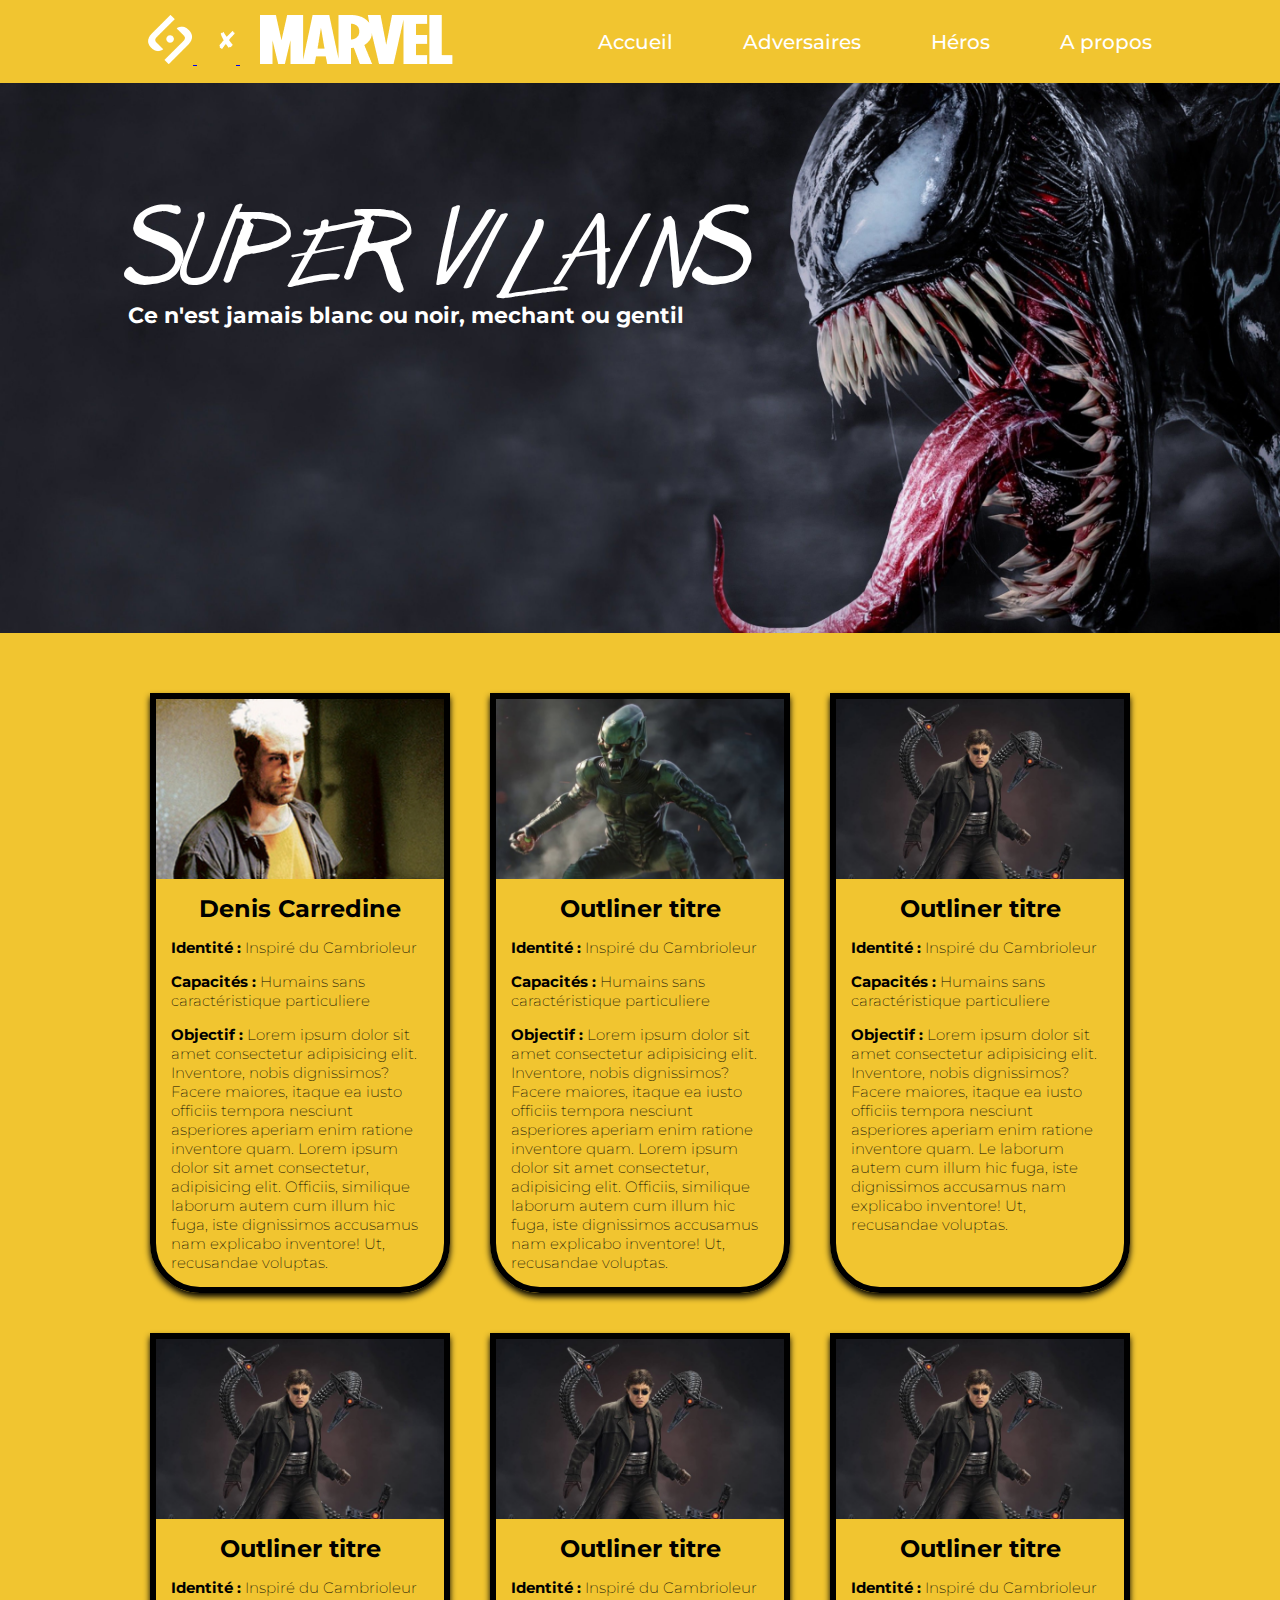
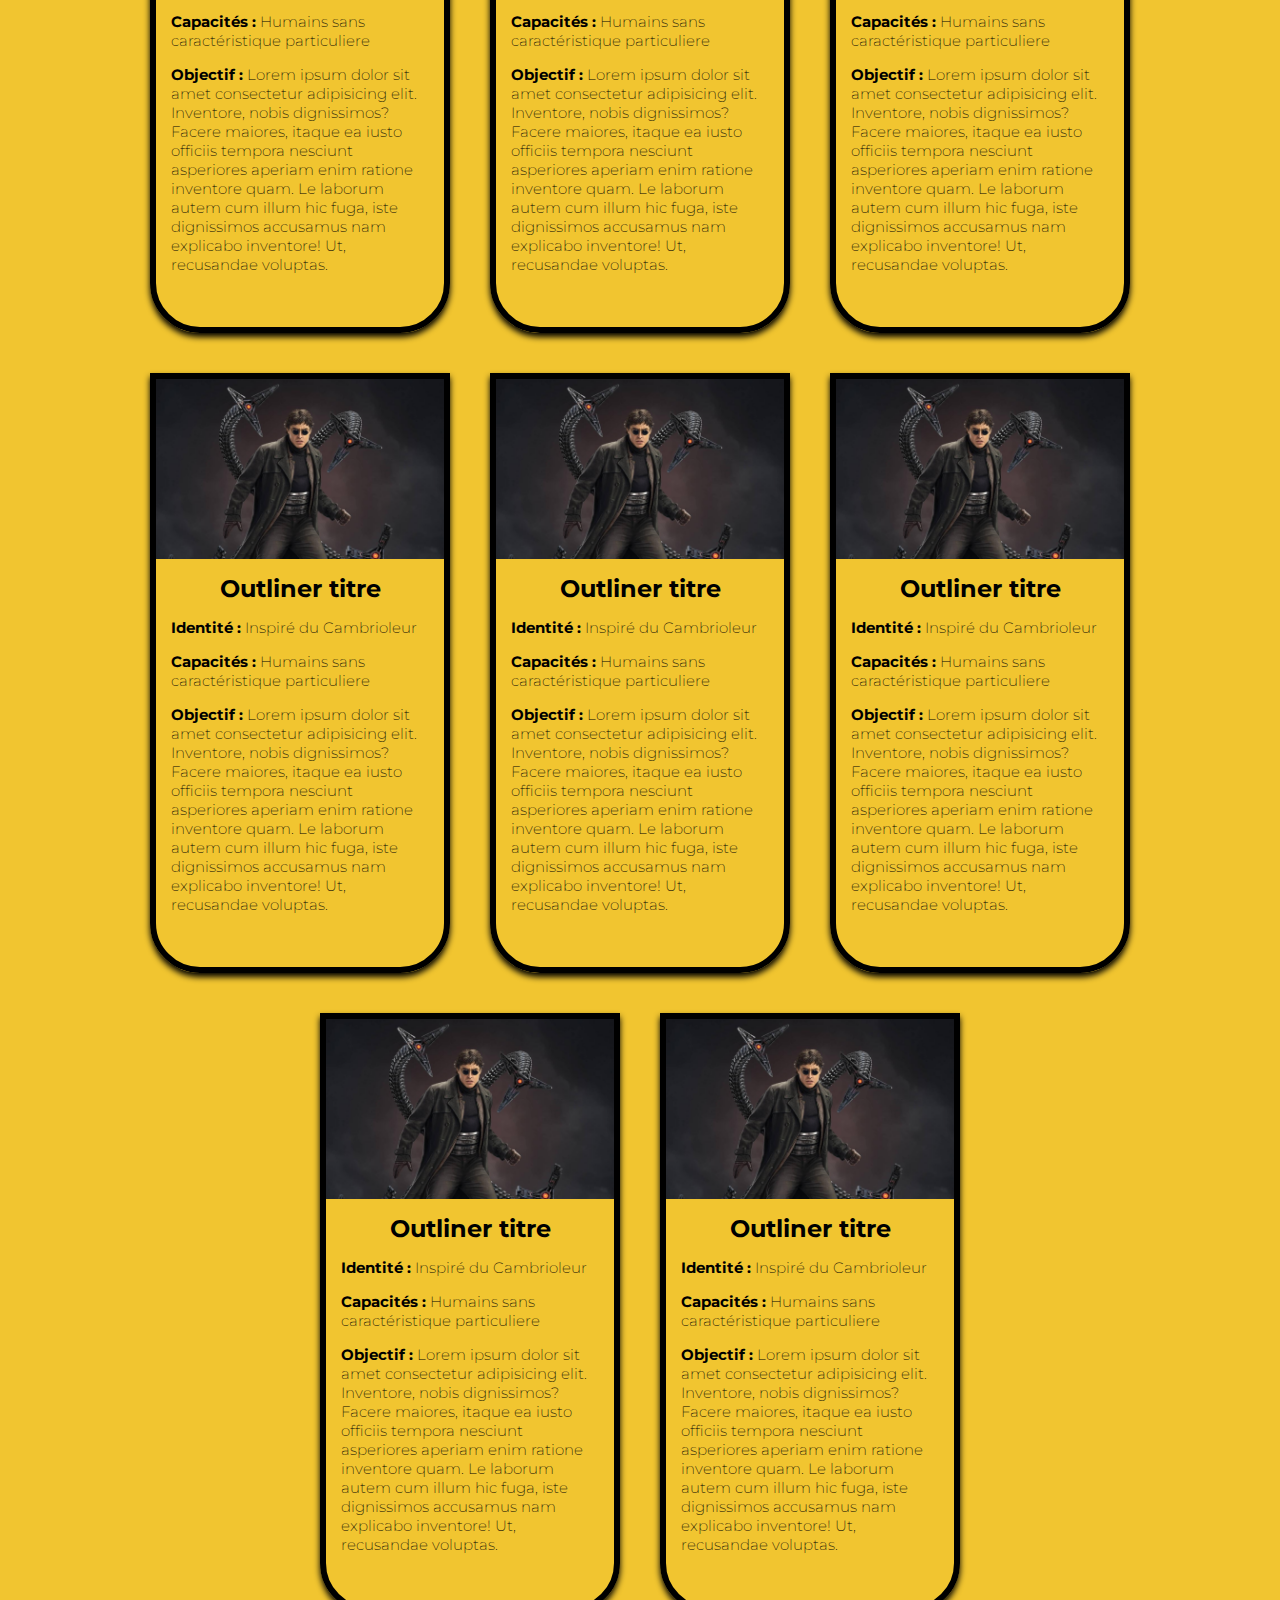
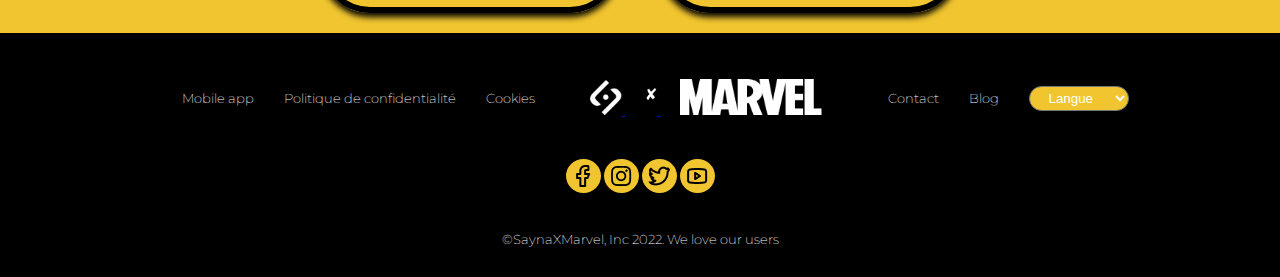
<file: adversaires.html>
<!DOCTYPE html>
<html lang="fr">
<head>
    <meta charset="UTF-8">
    <meta http-equiv="X-UA-Compatible" content="IE=edge">
    <meta name="viewport" content="width=device-width, initial-scale=1.0">
    <link rel="stylesheet" href="./assets/css/adversaires.css">
    <link rel="stylesheet" href="https://cdnjs.cloudflare.com/ajax/libs/font-awesome/6.1.1/css/all.min.css" integrity="sha512-KfkfwYDsLkIlwQp6LFnl8zNdLGxu9YAA1QvwINks4PhcElQSvqcyVLLD9aMhXd13uQjoXtEKNosOWaZqXgel0g==" crossorigin="anonymous" referrerpolicy="no-referrer" />
    <title>Spiderman - Adversaire</title>
</head>
<body>
    <header id="header-top">
        <nav>
            <div class="conteneur navigbar">
                <div class="brand">
                    <a href="bonus.html">
                        <img src="./assets/logo/logo1.png"  alt="">
                        <img src="./assets/logo/logo2.png"  alt="">
                        <img src="./assets/logo/logo3.png"  alt="">
                    </a>
                </div>
                <div class="menu">
                    <ul>
                        <li><a href="index.html">Accueil</a></li>
                        <li><a href="adversaires.html">Adversaires</a></li>
                        <li><a href="heros.html">Héros</a></li>
                        <li><a href="apropos.html">A propos</a></li>
                    </ul>
                </div>
            </div>
        </nav>
    </header>
    <main>
        <section id="hero" >
            <div class="conteneur">
                <nav>
                    <div class="brand-mobile">
                        <a href="index.html">
                            <img src="./assets/logo/logo1.png" width="15%" alt="">
                            <img src="./assets/logo/logo2.png" width="10%" alt="">
                            <img src="./assets/logo/logo3.png" width="60%" alt="">
                        </a>
                        <div><i class="fa-solid fa-ellipsis fa-2x"></i></div>
                    </div>
                </nav>
            </div>
            <div class="conteneur box">
                <h1 class="titre">SUPER VILAINS</h1>
                <p class="description">Ce n'est jamais blanc ou noir, mechant ou gentil</p>
            </div>
        </section>
        <section id="card-section" >
            <div class="conteneur">
                <div class="card">
                    <div class="card-hero">
                        <div class="card-image card-image-1"></div>
                        <h2 class="card-title">Denis Carredine</h2>
                        <div class="card-content">
                            <p><span>Identité :</span> Inspiré du Cambrioleur</p>
                            <p><span>Capacités :</span> Humains sans caractéristique particuliere</p>
                            <p><span>Objectif :</span> Lorem ipsum dolor sit amet consectetur adipisicing elit. Inventore, nobis dignissimos? Facere maiores, itaque ea iusto officiis tempora nesciunt asperiores aperiam enim ratione inventore quam. Lorem ipsum dolor sit amet consectetur, adipisicing elit. Officiis, similique laborum autem cum illum hic fuga, iste dignissimos accusamus nam explicabo inventore! Ut, recusandae voluptas.</p>
                        </div>
                    </div>
                    <div class="card-hero">
                        <div class="card-image card-image-2"></div>
                        <h2 class="card-title">Outliner titre</h2>
                        <div class="card-content">
                            <p><span>Identité :</span> Inspiré du Cambrioleur</p>
                            <p><span>Capacités :</span> Humains sans caractéristique particuliere</p>
                            <p><span>Objectif :</span> Lorem ipsum dolor sit amet consectetur adipisicing elit. Inventore, nobis dignissimos? Facere maiores, itaque ea iusto officiis tempora nesciunt asperiores aperiam enim ratione inventore quam. Lorem ipsum dolor sit amet consectetur, adipisicing elit. Officiis, similique laborum autem cum illum hic fuga, iste dignissimos accusamus nam explicabo inventore! Ut, recusandae voluptas.</p>
                        </div>
                    </div>
                    <div class="card-hero">
                        <div class="card-image card-image-3"></div>
                        <h2 class="card-title">Outliner titre</h2>
                        <div class="card-content">
                            <p><span>Identité :</span> Inspiré du Cambrioleur</p>
                            <p><span>Capacités :</span> Humains sans caractéristique particuliere</p>
                            <p><span>Objectif :</span> Lorem ipsum dolor sit amet consectetur adipisicing elit. Inventore, nobis dignissimos? Facere maiores, itaque ea iusto officiis tempora nesciunt asperiores aperiam enim ratione inventore quam. Le laborum autem cum illum hic fuga, iste dignissimos accusamus nam explicabo inventore! Ut, recusandae voluptas.</p>
                        </div>
                    </div>
                    <div class="card-hero">
                        <div class="card-image card-image-3"></div>
                        <h2 class="card-title">Outliner titre</h2>
                        <div class="card-content">
                            <p><span>Identité :</span> Inspiré du Cambrioleur</p>
                            <p><span>Capacités :</span> Humains sans caractéristique particuliere</p>
                            <p><span>Objectif :</span> Lorem ipsum dolor sit amet consectetur adipisicing elit. Inventore, nobis dignissimos? Facere maiores, itaque ea iusto officiis tempora nesciunt asperiores aperiam enim ratione inventore quam. Le laborum autem cum illum hic fuga, iste dignissimos accusamus nam explicabo inventore! Ut, recusandae voluptas.</p>
                        </div>
                    </div>
                    <div class="card-hero">
                        <div class="card-image card-image-3"></div>
                        <h2 class="card-title">Outliner titre</h2>
                        <div class="card-content">
                            <p><span>Identité :</span> Inspiré du Cambrioleur</p>
                            <p><span>Capacités :</span> Humains sans caractéristique particuliere</p>
                            <p><span>Objectif :</span> Lorem ipsum dolor sit amet consectetur adipisicing elit. Inventore, nobis dignissimos? Facere maiores, itaque ea iusto officiis tempora nesciunt asperiores aperiam enim ratione inventore quam. Le laborum autem cum illum hic fuga, iste dignissimos accusamus nam explicabo inventore! Ut, recusandae voluptas.</p>
                        </div>
                    </div>
                    <div class="card-hero">
                        <div class="card-image card-image-3"></div>
                        <h2 class="card-title">Outliner titre</h2>
                        <div class="card-content">
                            <p><span>Identité :</span> Inspiré du Cambrioleur</p>
                            <p><span>Capacités :</span> Humains sans caractéristique particuliere</p>
                            <p><span>Objectif :</span> Lorem ipsum dolor sit amet consectetur adipisicing elit. Inventore, nobis dignissimos? Facere maiores, itaque ea iusto officiis tempora nesciunt asperiores aperiam enim ratione inventore quam. Le laborum autem cum illum hic fuga, iste dignissimos accusamus nam explicabo inventore! Ut, recusandae voluptas.</p>
                        </div>
                    </div>
                    <div class="card-hero">
                        <div class="card-image card-image-3"></div>
                        <h2 class="card-title">Outliner titre</h2>
                        <div class="card-content">
                            <p><span>Identité :</span> Inspiré du Cambrioleur</p>
                            <p><span>Capacités :</span> Humains sans caractéristique particuliere</p>
                            <p><span>Objectif :</span> Lorem ipsum dolor sit amet consectetur adipisicing elit. Inventore, nobis dignissimos? Facere maiores, itaque ea iusto officiis tempora nesciunt asperiores aperiam enim ratione inventore quam. Le laborum autem cum illum hic fuga, iste dignissimos accusamus nam explicabo inventore! Ut, recusandae voluptas.</p>
                        </div>
                    </div>
                    <div class="card-hero">
                        <div class="card-image card-image-3"></div>
                        <h2 class="card-title">Outliner titre</h2>
                        <div class="card-content">
                            <p><span>Identité :</span> Inspiré du Cambrioleur</p>
                            <p><span>Capacités :</span> Humains sans caractéristique particuliere</p>
                            <p><span>Objectif :</span> Lorem ipsum dolor sit amet consectetur adipisicing elit. Inventore, nobis dignissimos? Facere maiores, itaque ea iusto officiis tempora nesciunt asperiores aperiam enim ratione inventore quam. Le laborum autem cum illum hic fuga, iste dignissimos accusamus nam explicabo inventore! Ut, recusandae voluptas.</p>
                        </div>
                    </div>
                    <div class="card-hero">
                        <div class="card-image card-image-3"></div>
                        <h2 class="card-title">Outliner titre</h2>
                        <div class="card-content">
                            <p><span>Identité :</span> Inspiré du Cambrioleur</p>
                            <p><span>Capacités :</span> Humains sans caractéristique particuliere</p>
                            <p><span>Objectif :</span> Lorem ipsum dolor sit amet consectetur adipisicing elit. Inventore, nobis dignissimos? Facere maiores, itaque ea iusto officiis tempora nesciunt asperiores aperiam enim ratione inventore quam. Le laborum autem cum illum hic fuga, iste dignissimos accusamus nam explicabo inventore! Ut, recusandae voluptas.</p>
                        </div>
                    </div>
                    <div class="card-hero">
                        <div class="card-image card-image-3"></div>
                        <h2 class="card-title">Outliner titre</h2>
                        <div class="card-content">
                            <p><span>Identité :</span> Inspiré du Cambrioleur</p>
                            <p><span>Capacités :</span> Humains sans caractéristique particuliere</p>
                            <p><span>Objectif :</span> Lorem ipsum dolor sit amet consectetur adipisicing elit. Inventore, nobis dignissimos? Facere maiores, itaque ea iusto officiis tempora nesciunt asperiores aperiam enim ratione inventore quam. Le laborum autem cum illum hic fuga, iste dignissimos accusamus nam explicabo inventore! Ut, recusandae voluptas.</p>
                        </div>
                    </div>
                    <div class="card-hero">
                        <div class="card-image card-image-3"></div>
                        <h2 class="card-title">Outliner titre</h2>
                        <div class="card-content">
                            <p><span>Identité :</span> Inspiré du Cambrioleur</p>
                            <p><span>Capacités :</span> Humains sans caractéristique particuliere</p>
                            <p><span>Objectif :</span> Lorem ipsum dolor sit amet consectetur adipisicing elit. Inventore, nobis dignissimos? Facere maiores, itaque ea iusto officiis tempora nesciunt asperiores aperiam enim ratione inventore quam. Le laborum autem cum illum hic fuga, iste dignissimos accusamus nam explicabo inventore! Ut, recusandae voluptas.</p>
                        </div>
                    </div>
                </div>
            </div>
        </section> 
    </main>

    <footer>
        <div class="conteneur footer">
            <div class="navigation-footer">
                <ul class="list1">
                    <li><a href="#">Mobile app</a></li>
                    <li><a href="#">Politique de confidentialité</a></li>
                    <li><a href="#">Cookies</a></li>
                </ul>
                <div class="brand">
                    <a href="#">
                        <img src="./assets/logo/logo1.png" width="16%" alt="">
                        <img src="./assets/logo/logo2.png" width="10%" alt="">
                        <img src="./assets/logo/logo3.png" width="50%" alt="">
                    </a>
                </div>
                <ul class="list2">
                    <li><a href="#">Contact</a></li>
                    <li><a href="#">Blog</a></li>
                    <li><select class="formselect">
                        <option selected="">Langue</option>
                        <option>Francais</option>
                        <option>Anglais</option>
                        <option>Espagnol</option>
                        <option>Creole</option>
                        </select></li>
                </ul>
            </div>
            <div class="media">
                <img src="./assets/logo/logof.png" alt="">
                <img src="./assets/logo/logoi.png" alt="">
                <img src="./assets/logo/logot.png" alt="">
                <img src="./assets/logo/logoy.png" alt="">
            </div>
            <div class="copyright">
                <p>&copy;SaynaXMarvel, Inc 2022. We love our users</p>
            </div>
        </div>
    </footer>
</body>
</html>
</file>
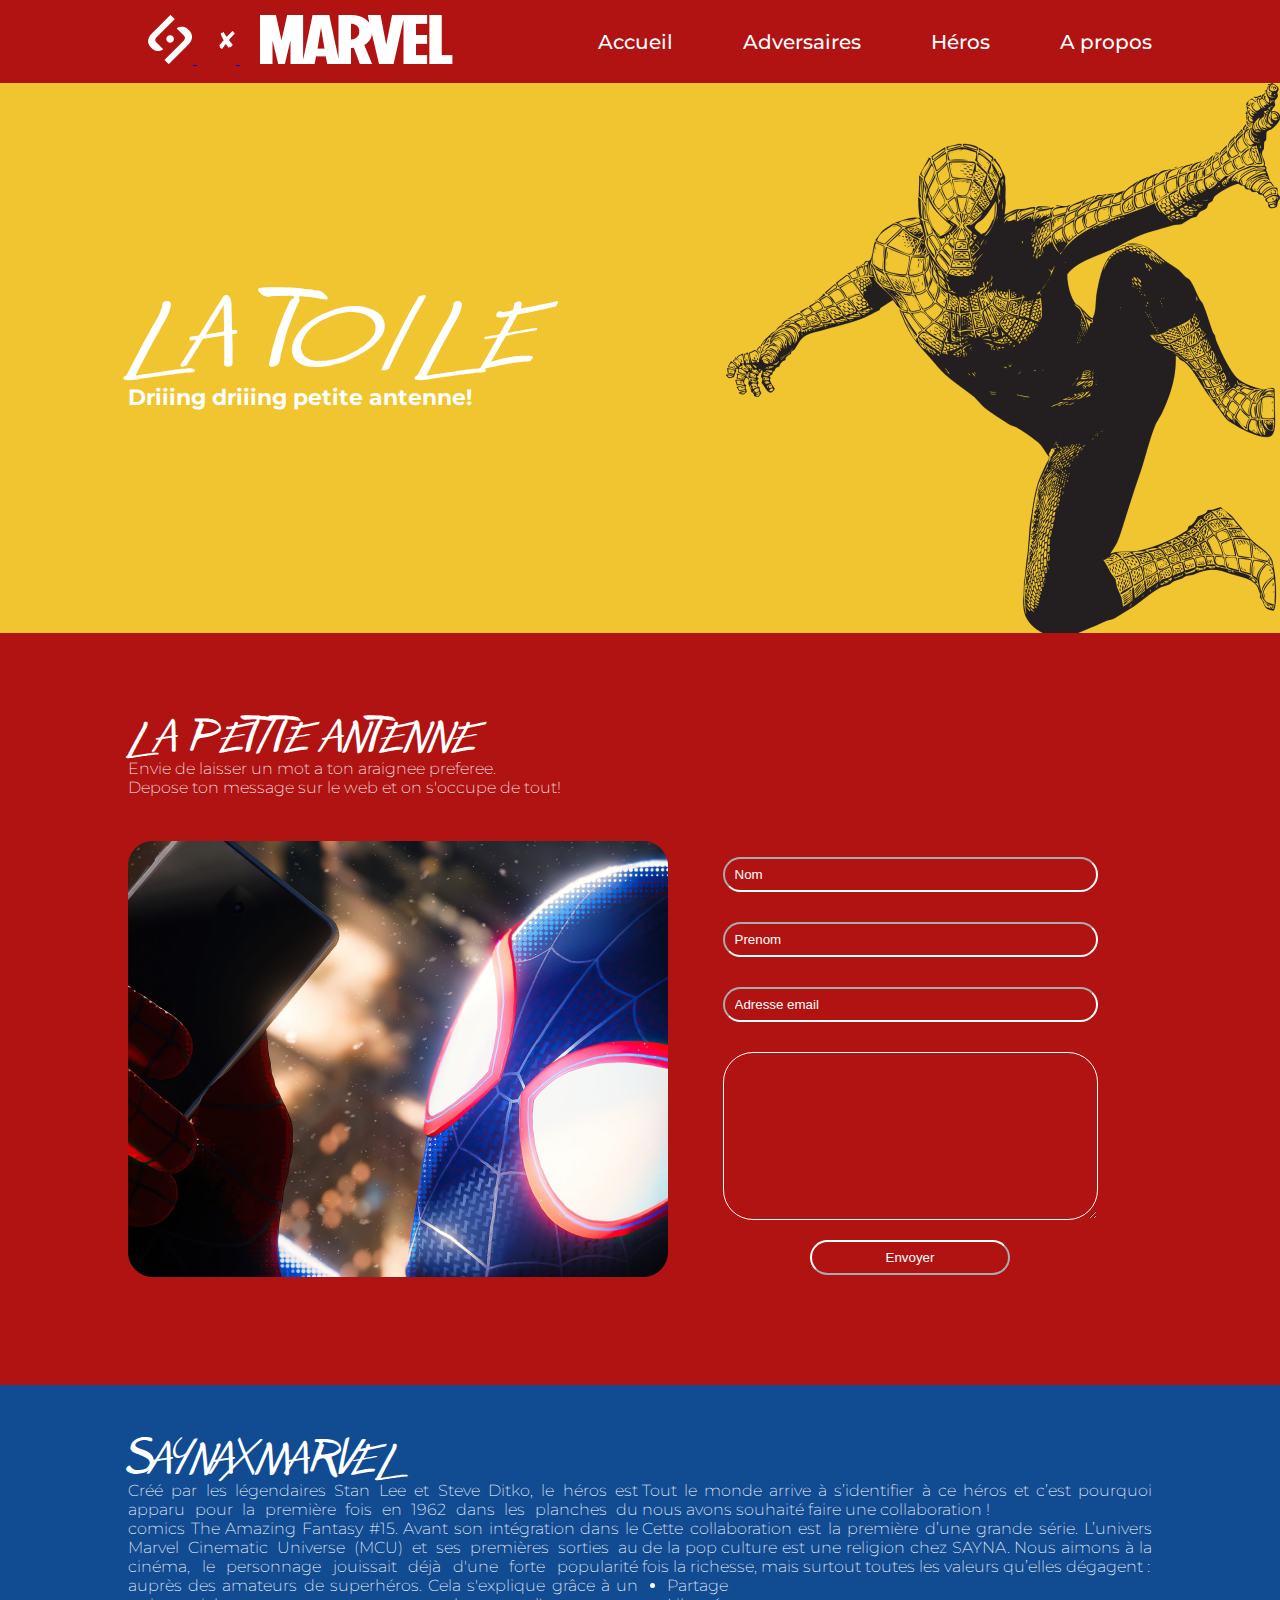
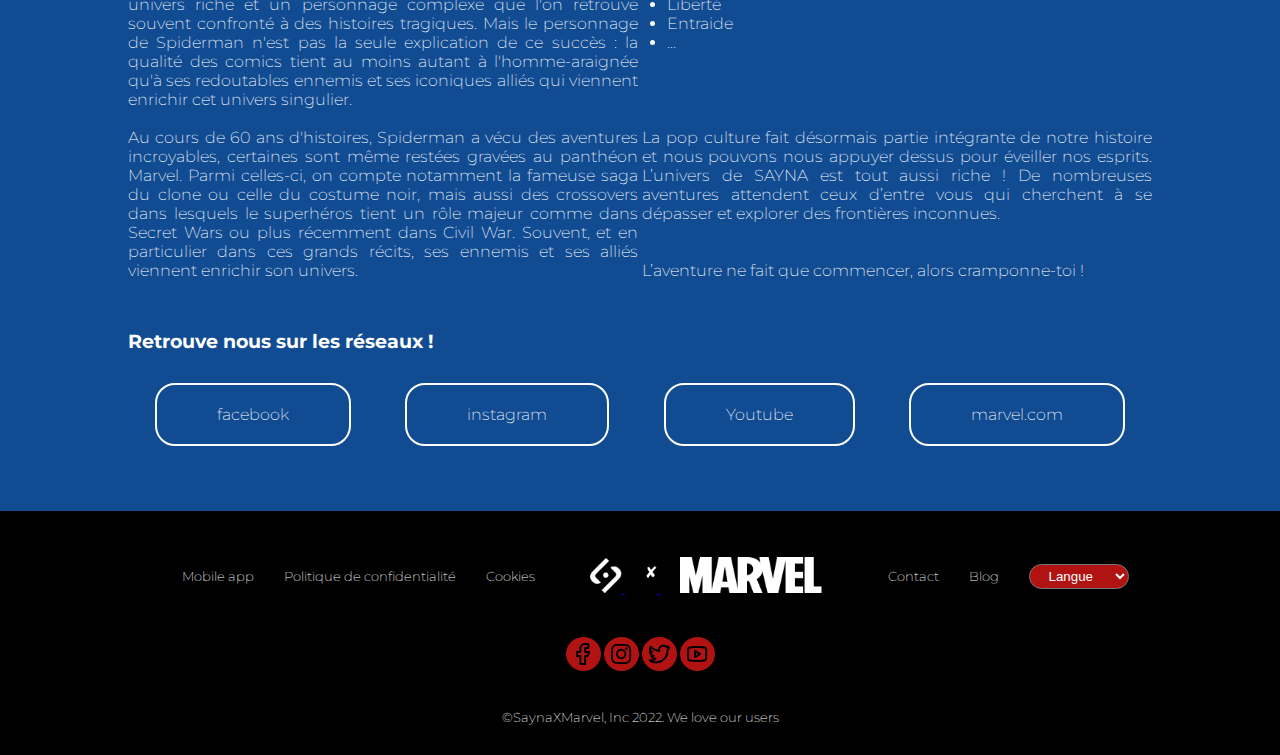
<file: apropos.html>
<!DOCTYPE html>
<html lang="fr">
<head>
    <meta charset="UTF-8">
    <meta http-equiv="X-UA-Compatible" content="IE=edge">
    <meta name="viewport" content="width=device-width, initial-scale=1.0">
    <link rel="stylesheet" href="https://cdnjs.cloudflare.com/ajax/libs/font-awesome/6.1.1/css/all.min.css" integrity="sha512-KfkfwYDsLkIlwQp6LFnl8zNdLGxu9YAA1QvwINks4PhcElQSvqcyVLLD9aMhXd13uQjoXtEKNosOWaZqXgel0g==" crossorigin="anonymous" referrerpolicy="no-referrer" />
    <link rel="stylesheet" href="./assets/css/adversaires.css">
    <link rel="stylesheet" href="./assets/css/apropos.css">
    <title>Spiderman - A Propos</title>
</head>
<body>
    <header id="header-top">
        <nav>
            <div class="conteneur navigbar">
                <div class="brand">
                    <a href="bonus.html">
                        <img src="./assets/logo/logo1.png" alt="">
                        <img src="./assets/logo/logo2.png" alt="">
                        <img src="./assets/logo/logo3.png" alt="">
                    </a>
                </div>
                <div class="menu">
                    <ul>
                        <li><a href="index.html">Accueil</a></li>
                        <li><a href="adversaires.html">Adversaires</a></li>
                        <li><a href="heros.html">Héros</a></li>
                        <li><a href="apropos.html">A propos</a></li>
                    </ul>
                </div>
            </div>
        </nav>
    </header>
    <header id="header-top2">
        <div class="conteneur">
            <div class="brand-mobile">
                <a href="index.html">
                    <img src="./assets/logo/logo1.png" width="15%" alt="">
                    <img src="./assets/logo/logo2.png" width="10%" alt="">
                    <img src="./assets/logo/logo3.png" width="60%" alt="">
                </a>
                <div><i class="fa-solid fa-ellipsis fa-2x"></i></div>
            </div>
        </div>
    </header>
    <main>
        <section id="hero">
            <div class="image-rotate"></div>
            <!-- <div class="conteneur">
                <div class="brand-mobile">
                    <a href="index.html">
                        <img src="./assets/logo/logo1.png" width="15%" alt="">
                        <img src="./assets/logo/logo2.png" width="10%" alt="">
                        <img src="./assets/logo/logo3.png" width="60%" alt="">
                    </a>
                    <div><i class="fa-solid fa-ellipsis fa-2x"></i></div>
                </div>
            </div> -->
            <div class="conteneur box">
                <h1 class="titre">LA TOILE</h1>
                <p class="description">Driiing driiing petite antenne!</p>
            </div>
        </section>
        <section id="antenne">
            <div class="conteneur">
                <div class="antenne-header">
                    <h1>LA PETITE ANTENNE</h1>
                    <p>Envie de laisser un mot a ton araignee preferee. <br>
                    Depose ton message sur le web et on s'occupe de tout! </p>
                </div>
                <div class="antenne-body">
                    <div>
                        <img class="antenne-image" src="./assets/img/img34.png" style="width: 100%;" alt="">
                    </div>
                    <div class="formulaire">
                        <form action="" method="">
                            <input class="form-antenne" type="text" placeholder="Nom">
                            <input class="form-antenne" type="text" placeholder="Prenom" >
                            <input class="form-antenne " type="email" name="" id="" placeholder="Adresse email">
                            <textarea class="form-antenne" name="" id="" cols="30" rows="10"></textarea>
                            <input class="form-button" type="submit" value="Envoyer">
                        </form>
                    </div>
                </div>
            </div>
        </section>
        <section id="saynaxmarvel">
            <div class="conteneur">
                <h1>SAYNAXMARVEL</h1>
                <div class="saynaxmarvel-body">
                    <div class="box-text">
                        <p class="text">
                            Créé par les légendaires Stan Lee et Steve Ditko, le héros est apparu pour la première fois en 1962 dans les planches du comics The Amazing Fantasy #15. Avant son intégration dans le Marvel Cinematic Universe (MCU) et ses premières sorties au cinéma, le personnage jouissait déjà d'une forte popularité auprès des amateurs de superhéros. Cela s'explique grâce à un univers riche et un personnage complexe que l'on retrouve souvent confronté à des histoires tragiques. Mais le personnage de Spiderman n'est pas la seule explication de ce succès : la qualité des comics tient au moins autant à l'homme-araignée qu'à ses redoutables ennemis et ses iconiques alliés qui viennent enrichir cet univers singulier.
                       <br>
                       <br>
                            Au cours de 60 ans d'histoires, Spiderman a vécu des aventures incroyables, certaines sont même restées gravées au panthéon Marvel. Parmi celles-ci, on compte notamment la fameuse saga du clone ou celle du costume noir, mais aussi des crossovers dans lesquels le superhéros tient un rôle majeur comme dans Secret Wars ou plus récemment dans Civil War. Souvent, et en particulier dans ces grands récits, ses ennemis et ses alliés viennent enrichir son univers.
                        </p>
                    </div>

                    <div class="box-text">
                        <p class="text">
                            Tout le monde arrive à s’identifier à ce héros et c’est pourquoi nous avons souhaité faire une collaboration !
                            <br>
                            Cette collaboration est la première d’une grande série. L’univers de la pop culture est une religion chez SAYNA. Nous aimons à la fois la richesse, mais surtout toutes les valeurs qu’elles dégagent :
                            <ul>
                                <li>Partage</li>
                                <li>Liberté</li>
                                <li>Entraide</li>
                                <li>...</li>
                            </ul>
                            
                            <br>
                            <br>
                            <br>
                            <br>
                            La pop culture fait désormais partie intégrante de notre histoire et nous pouvons nous appuyer dessus pour éveiller nos esprits.
                            L’univers de SAYNA est tout aussi riche ! De nombreuses aventures attendent ceux d’entre vous qui cherchent à se dépasser et explorer des frontières inconnues.
                            <br>
                            <br>
                            <br>
                            L’aventure ne fait que commencer, alors cramponne-toi !
                        </p>
                    </div>
                </div>
                <div class="saynaxmarvel-media">
                    <h3>Retrouve nous sur les réseaux !</h3>
                    <div class="media">
                        <a href="#">facebook</a>
                        <a href="#">instagram</a>
                        <a href="#">Youtube</a>
                        <a href="#">marvel.com</a>
                    </div>
                </div>
            </div>
        </section>
    </main>
    <footer>
        <div class="conteneur footer">
            <div class="navigation-footer">
                <ul class="list1">
                    <li><a href="#">Mobile app</a></li>
                    <li><a href="#">Politique de confidentialité</a></li>
                    <li><a href="#">Cookies</a></li>
                </ul>
                <div class="brand">
                    <a href="#">
                        <img src="./assets/logo/logo1.png" width="16%" alt="">
                        <img src="./assets/logo/logo2.png" width="10%" alt="">
                        <img src="./assets/logo/logo3.png" width="50%" alt="">
                    </a>
                </div>
                <ul class="list2">
                    <li><a href="#">Contact</a></li>
                    <li><a href="#">Blog</a></li>
                    <li><select class="formselect">
                        <option selected="">Langue</option>
                        <option>Francais</option>
                        <option>Anglais</option>
                        <option>Espagnol</option>
                        <option>Creole</option>
                        </select></li>
                </ul>
            </div>
            <div class="media">
                <img src="./assets/logo/logof.png" alt="">
                <img src="./assets/logo/logoi.png" alt="">
                <img src="./assets/logo/logot.png" alt="">
                <img src="./assets/logo/logoy.png" alt="">
            </div>
            <div class="copyright">
                <p>&copy;SaynaXMarvel, Inc 2022. We love our users</p>
            </div>
        </div>
    </footer>
</body>
</html>
</file>
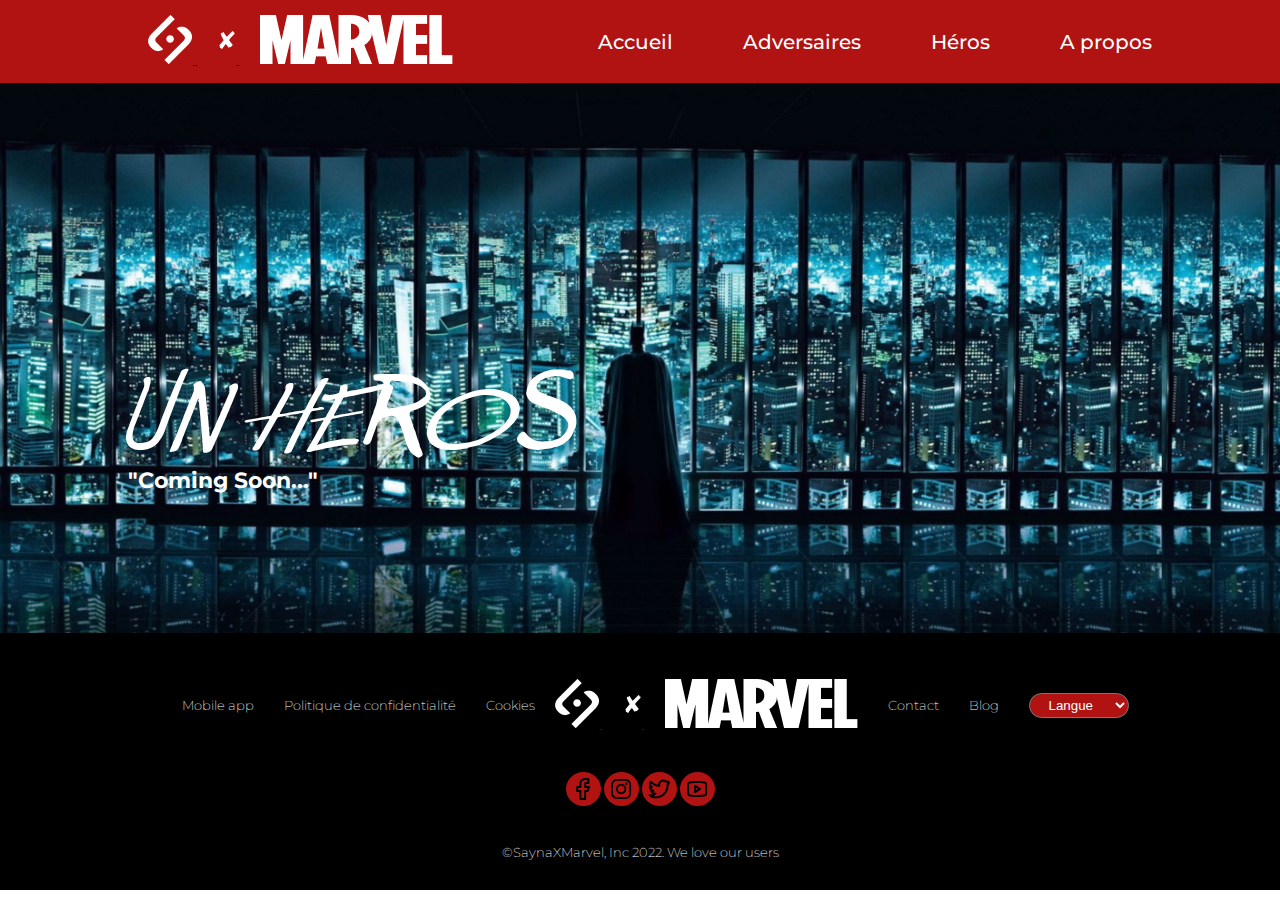
<file: bonus.html>
<!DOCTYPE html>
<html lang="fr">
<head>
    <meta charset="UTF-8">
    <meta http-equiv="X-UA-Compatible" content="IE=edge">
    <meta name="viewport" content="width=device-width, initial-scale=1.0">
    <link rel="stylesheet" href="https://cdnjs.cloudflare.com/ajax/libs/font-awesome/6.1.1/css/all.min.css" integrity="sha512-KfkfwYDsLkIlwQp6LFnl8zNdLGxu9YAA1QvwINks4PhcElQSvqcyVLLD9aMhXd13uQjoXtEKNosOWaZqXgel0g==" crossorigin="anonymous" referrerpolicy="no-referrer" />
    <link rel="stylesheet" href="./assets/css/adversaires.css">
    <link rel="stylesheet" href="./assets/css/bonus.css">
    <title>Spiderman - Bonus</title>
</head>
<body>
    <header id="header-top">
        <nav>
            <div class="conteneur navigbar">
                <div class="brand">
                    <a href="bonus.html">
                        <img src="./assets/logo/logo1.png" alt="">
                        <img src="./assets/logo/logo2.png" alt="">
                        <img src="./assets/logo/logo3.png" alt="">
                    </a>
                </div>
                <div class="menu">
                    <ul>
                        <li><a href="index.html">Accueil</a></li>
                        <li><a href="adversaires.html">Adversaires</a></li>
                        <li><a href="heros.html">Héros</a></li>
                        <li><a href="apropos.html">A propos</a></li>
                    </ul>
                </div>
            </div>
        </nav>
    </header>
    <main>
        <section id="hero" >
            <div class="conteneur">
                <div class="brand-mobile">
                    <a href="index.html">
                        <img src="./assets/logo/logo1.png" width="15%" alt="">
                        <img src="./assets/logo/logo2.png" width="10%" alt="">
                        <img src="./assets/logo/logo3.png" width="60%" alt="">
                    </a>
                    <div><i class="fa-solid fa-ellipsis fa-2x"></i></div>
                </div>
            </div>
            
            <div class="conteneur box">
                <h1 class="titre">UN HEROS</h1>
                <p class="description">"Coming Soon..."</p>
            </div>
        </section>
    </main>

    <footer>
        <div class="conteneur footer">
            <div class="navigation-footer">
                <ul class="list1">
                    <li><a href="#">Mobile app</a></li>
                    <li><a href="#">Politique de confidentialité</a></li>
                    <li><a href="#">Cookies</a></li>
                </ul>
                <div class="brand">
                    <a href="#">
                        <img src="./assets/logo/logo1.png" alt="">
                        <img src="./assets/logo/logo2.png" alt="">
                        <img src="./assets/logo/logo3.png" alt="">
                    </a>
                </div>
                <ul class="list2">
                    <li><a href="#">Contact</a></li>
                    <li><a href="#">Blog</a></li>
                    <li><select class="formselect">
                        <option selected="">Langue</option>
                        <option>Francais</option>
                        <option>Anglais</option>
                        <option>Espagnol</option>
                        <option>Creole</option>
                        </select></li>
                </ul>
            </div>
            <div class="media">
                <img src="./assets/logo/logof.png" alt="">
                <img src="./assets/logo/logoi.png" alt="">
                <img src="./assets/logo/logot.png" alt="">
                <img src="./assets/logo/logoy.png" alt="">
            </div>
            <div class="copyright">
                <p>&copy;SaynaXMarvel, Inc 2022. We love our users</p>
            </div>
        </div>
    </footer>
</body>
</html>
</file>
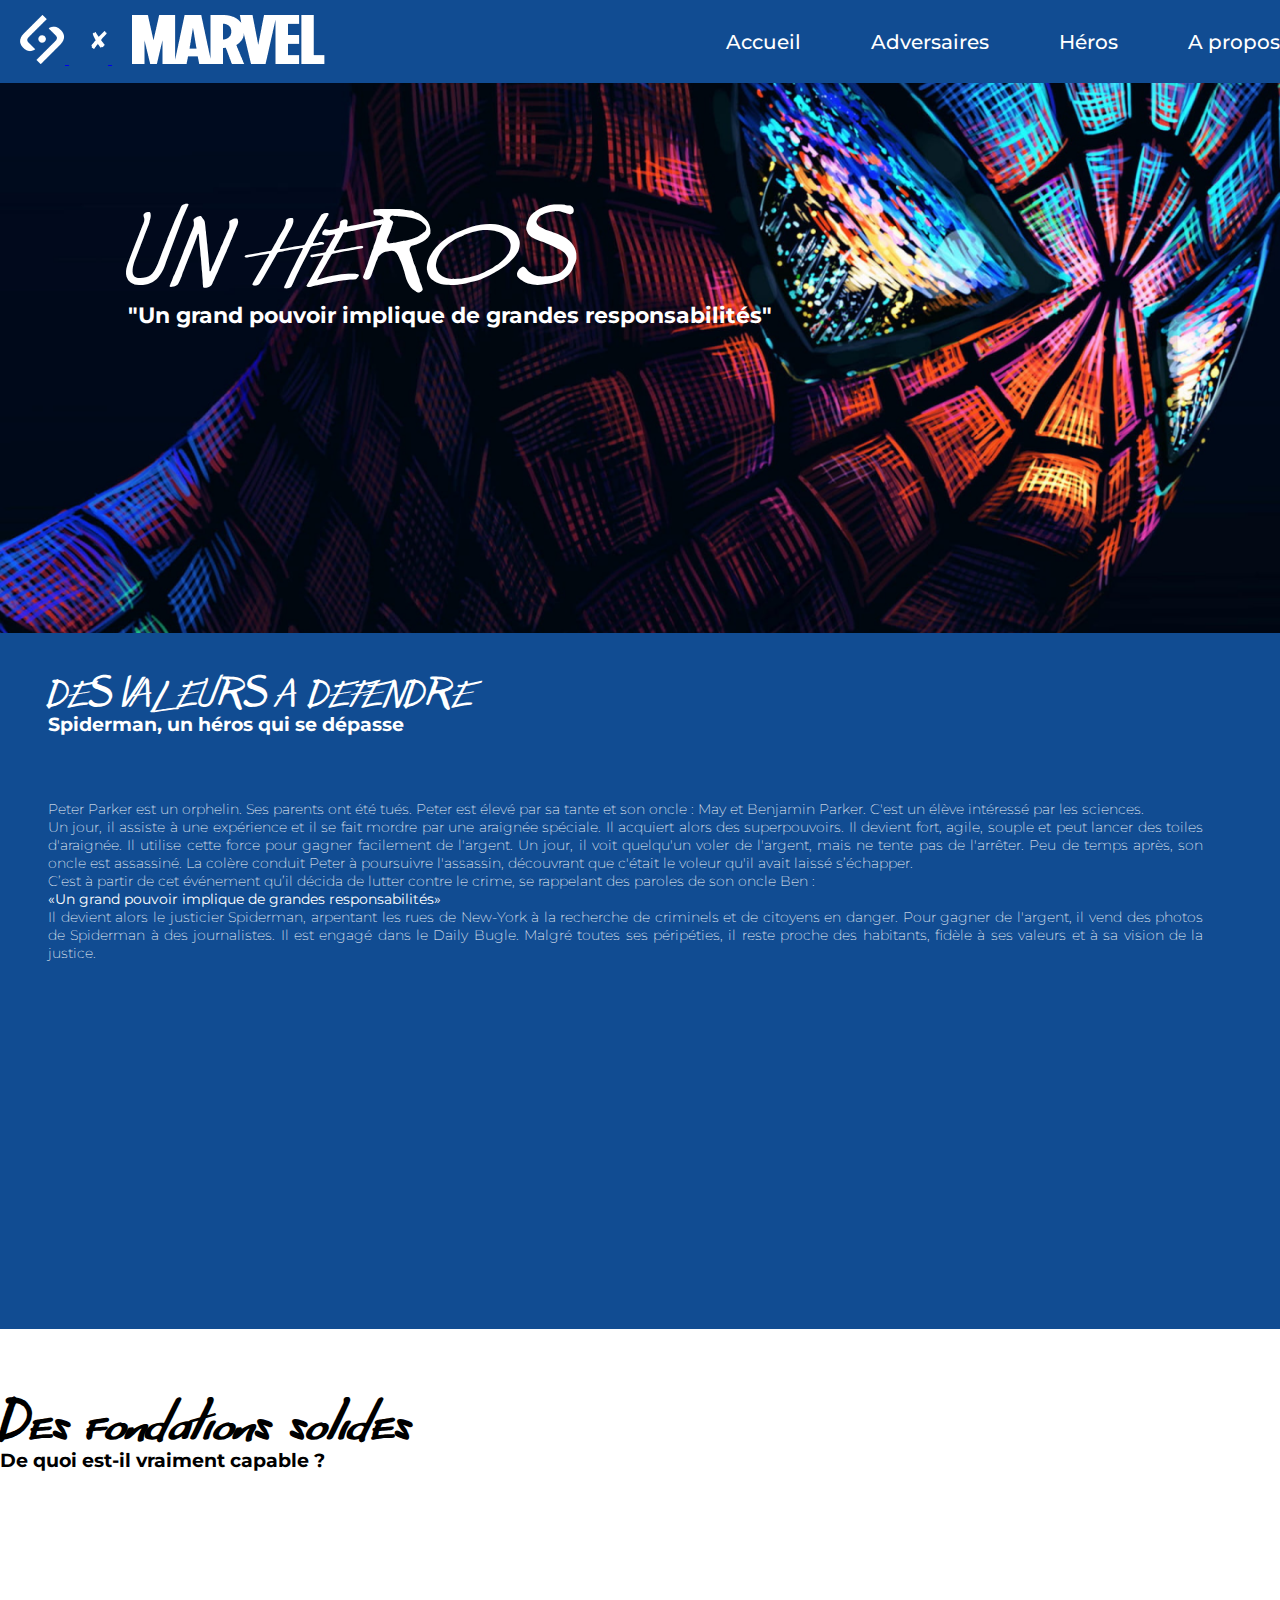
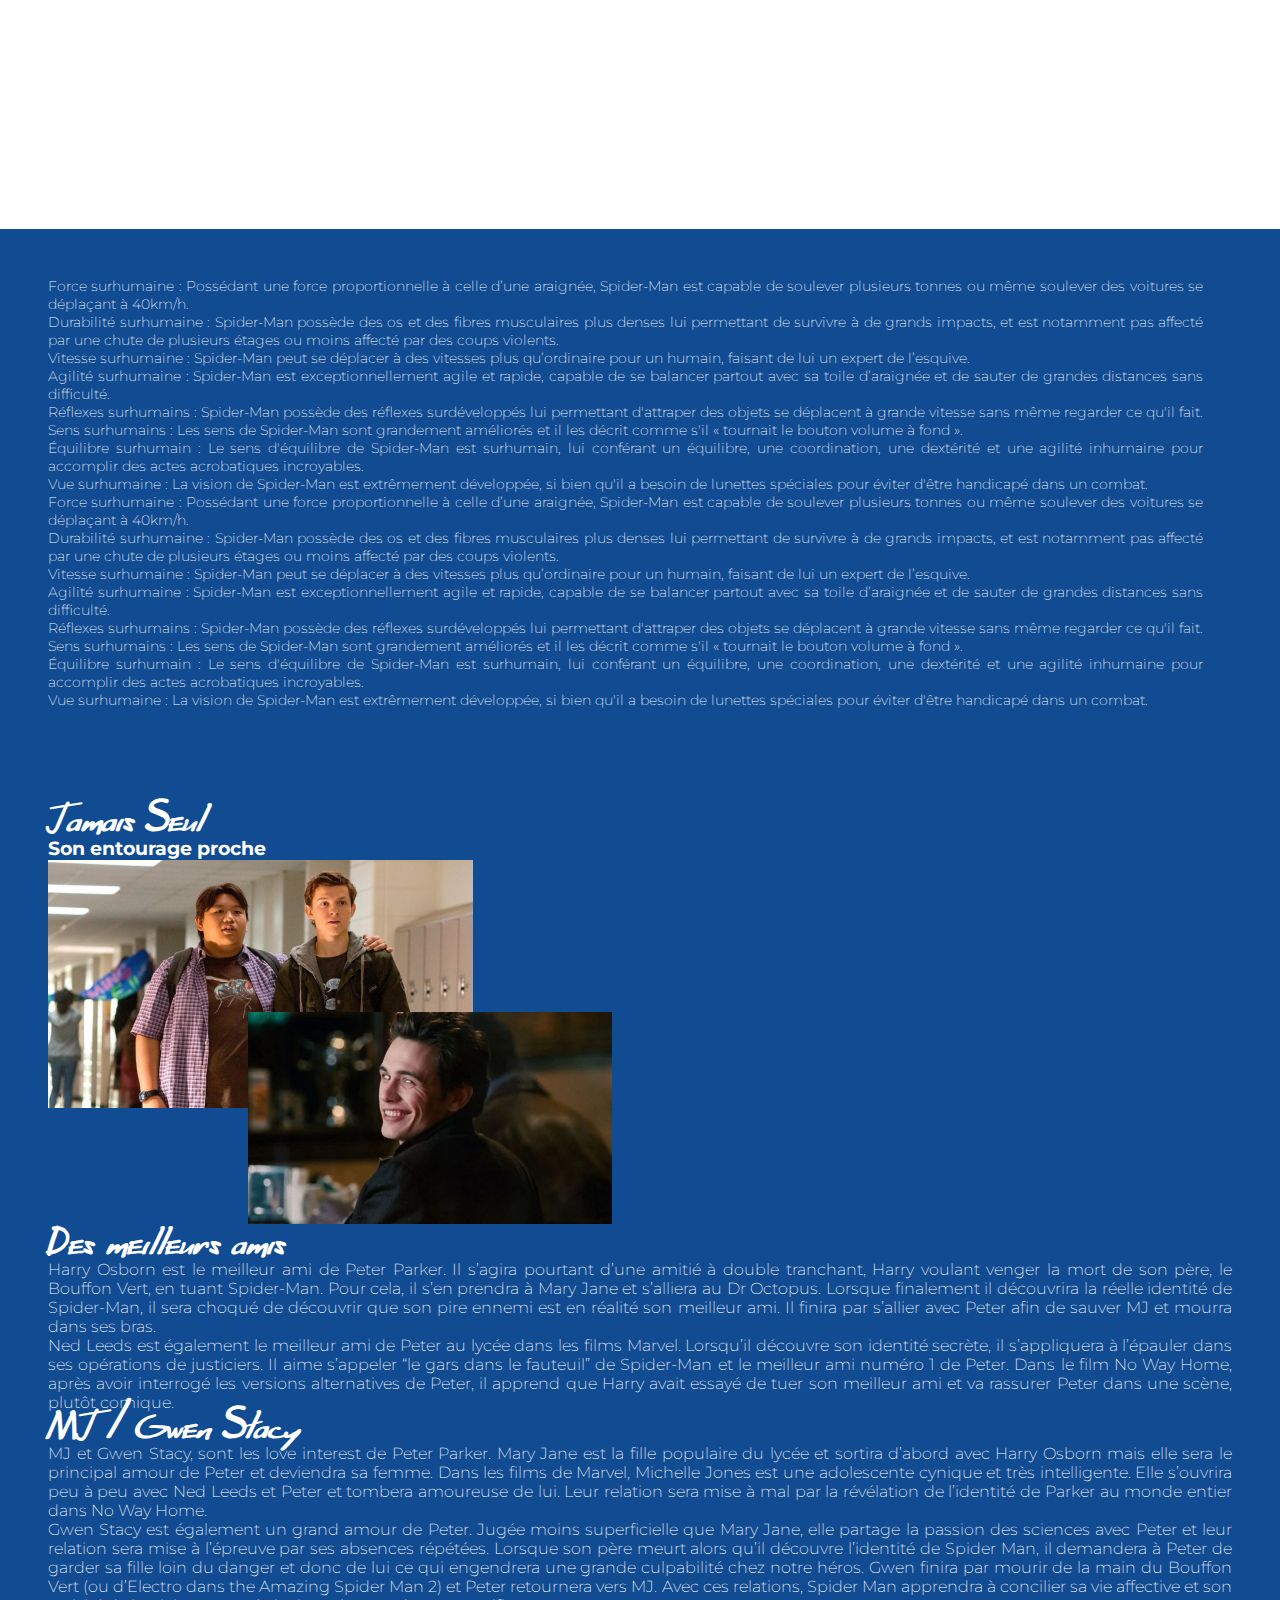
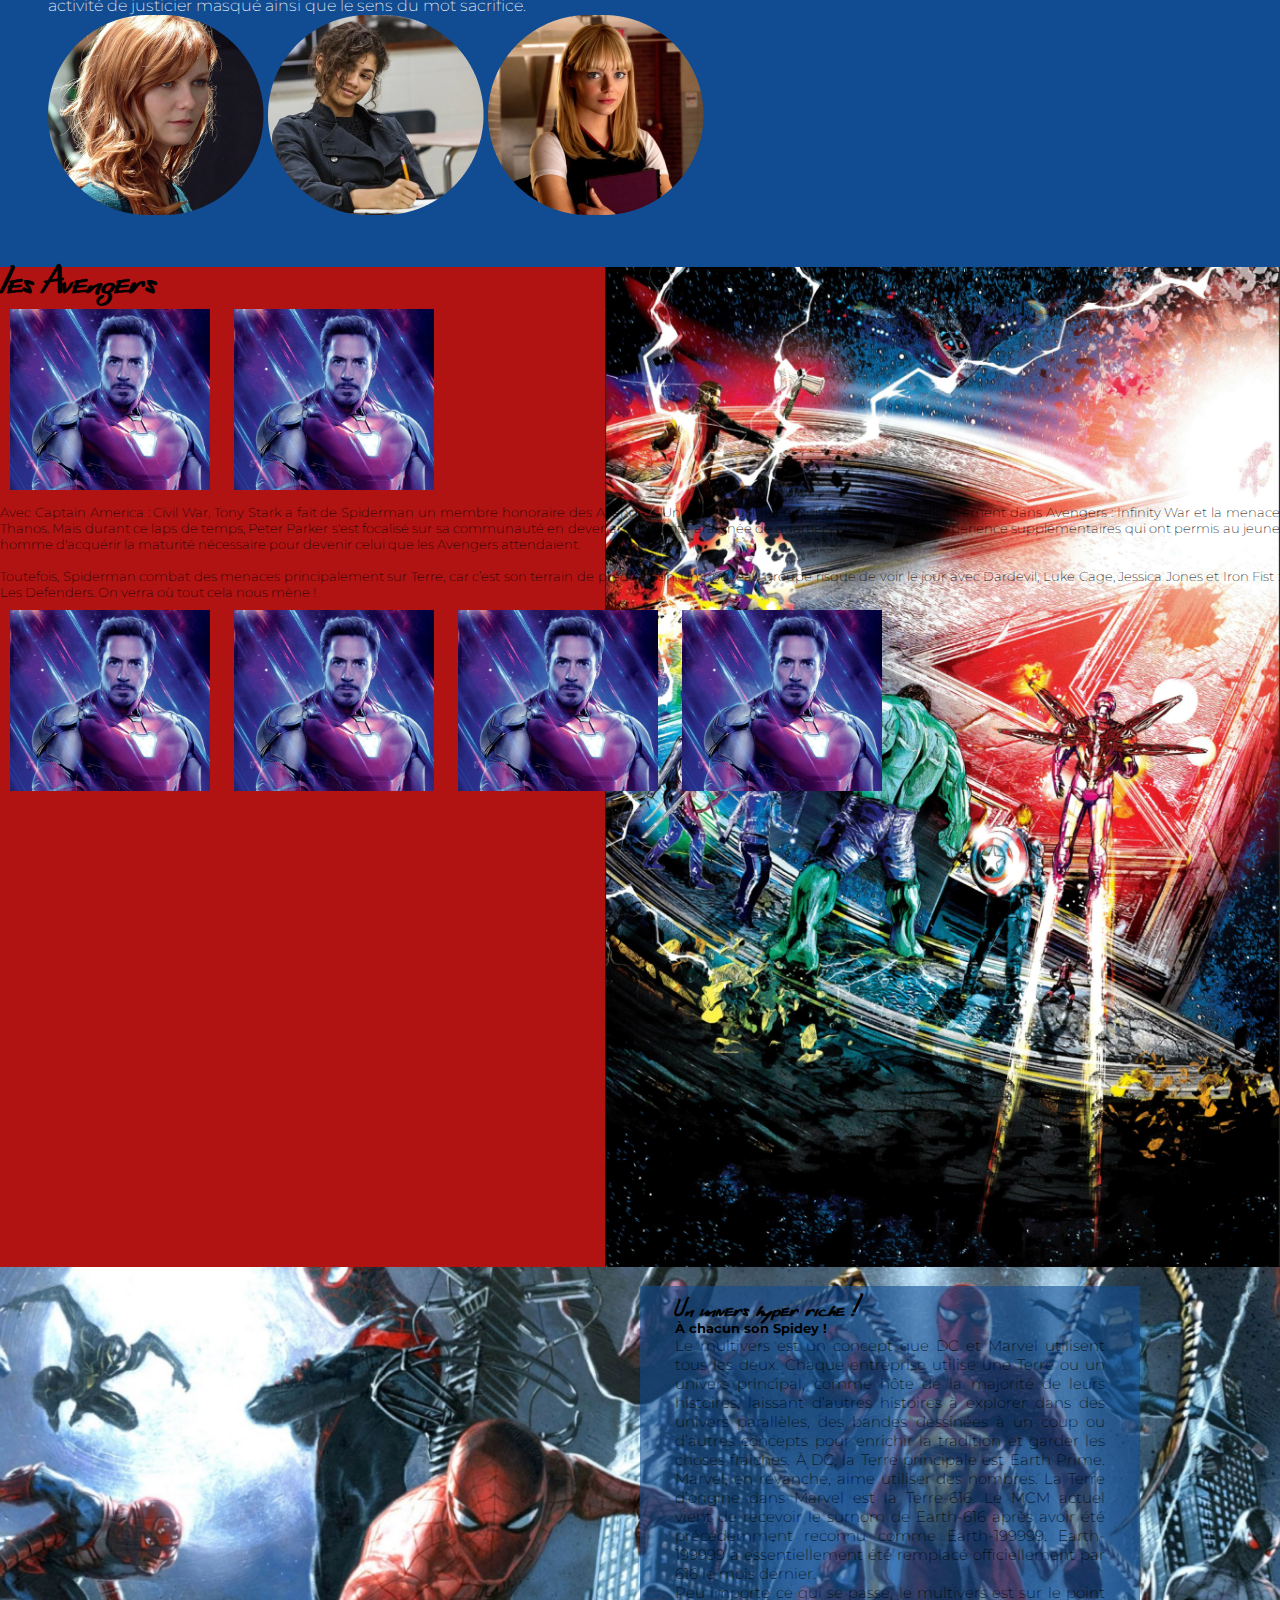
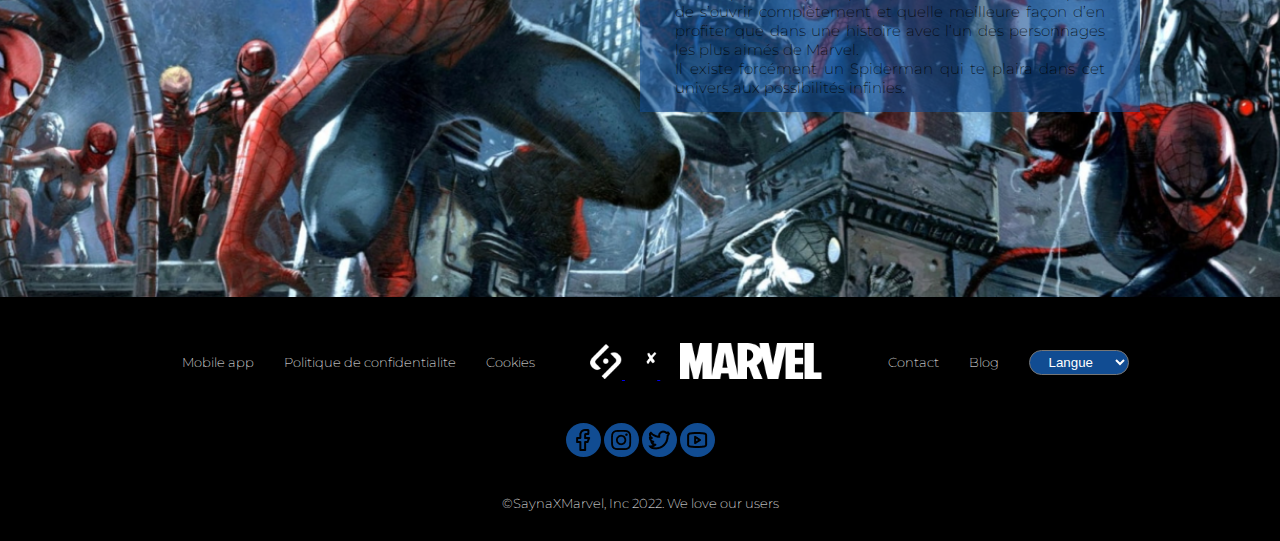
<file: heros.html>
<!DOCTYPE html>
<html lang="fr">
<head>
    <meta charset="UTF-8">
    <meta http-equiv="X-UA-Compatible" content="IE=edge">
    <meta name="viewport" content="width=device-width, initial-scale=1.0">
    <link href="https://cdn.jsdelivr.net/npm/bootstrap@5.1.3/dist/css/bootstrap.min.css" rel="stylesheet" integrity="sha384-1BmE4kWBq78iYhFldvKuhfTAU6auU8tT94WrHftjDbrCEXSU1oBoqyl2QvZ6jIW3" crossorigin="anonymous">
    <link rel="stylesheet" href="https://cdnjs.cloudflare.com/ajax/libs/font-awesome/6.1.1/css/all.min.css" integrity="sha512-KfkfwYDsLkIlwQp6LFnl8zNdLGxu9YAA1QvwINks4PhcElQSvqcyVLLD9aMhXd13uQjoXtEKNosOWaZqXgel0g==" crossorigin="anonymous" referrerpolicy="no-referrer" />
    <link rel="stylesheet" href="./assets/css/adversaires.css">
    <link rel="stylesheet" href="./assets/css/heros.css">
    <title>Spiderman - Heros</title>
</head>
<body>
    <header id="header-top">
        <nav>
            <div class="container navigbar">
                <div class="brand">
                    <a href="bonus.html">
                        <img src="./assets/logo/logo1.png" alt="">
                        <img src="./assets/logo/logo2.png" alt="">
                        <img src="./assets/logo/logo3.png" alt="">
                    </a>
                </div>
                <div class="menu">
                    <ul>
                        <li><a href="index.html">Accueil</a></li>
                        <li><a href="adversaires.html">Adversaires</a></li>
                        <li><a href="heros.html">Héros</a></li>
                        <li><a href="apropos.html">A propos</a></li>
                    </ul>
                </div>
            </div>
        </nav>
    </header>
    <main>
        <section id="hero" >
            <div class="container">
                <div class="d-flex d-sm-none brand-mobile">
                    <a href="index.html">
                        <img src="./assets/logo/logo1.png" width="15%" alt="">
                        <img src="./assets/logo/logo2.png" width="10%" alt="">
                        <img src="./assets/logo/logo3.png" width="60%" alt="">
                    </a>
                    <div class="menu-mobile"><i class="fa-solid fa-ellipsis fa-2x"></i></div>
                </div>
            </div>
            <div class="conteneur box">
                <h1 class="titre">UN HEROS</h1>
                <p class="description">"Un grand pouvoir implique de grandes responsabilités"</p>
            </div>
        </section>
        <section id="valeurs">
            <div class="container">
                <div class="valeurs-head">
                    <h1>DES VALEURS A DEFENDRE</h1>
                    <h3>Spiderman, un héros qui se dépasse</h3>
                </div>
                <div class="row align-items-center valeurs-body ">
                    <div class="col-md-6 fw-light text">
                        <p>Peter Parker est un orphelin. Ses parents ont été tués. Peter est élevé par sa tante et son oncle : May et Benjamin Parker. C'est un élève intéressé par les sciences.
                        </p>
                        <p>Un jour, il assiste à une expérience et il se fait mordre par une araignée spéciale. Il acquiert alors des superpouvoirs. Il devient fort, agile, souple et peut lancer des toiles d'araignée. Il utilise cette force pour gagner facilement de l'argent. Un jour, il voit quelqu'un voler de l'argent, mais ne tente pas de l'arrêter. Peu de temps après, son oncle est assassiné. La colère conduit Peter à poursuivre l'assassin, découvrant que c'était le voleur qu'il avait laissé s’échapper.
                        </p>
                        <p>C’est à partir de cet événement qu’il décida de lutter contre le crime, se rappelant des paroles de son oncle Ben :</p>
                        <p><b> &laquo;Un grand pouvoir implique de grandes responsabilités&raquo; </b></p>
                        <p>Il devient alors le justicier Spiderman, arpentant les rues de New-York à la recherche de criminels et de citoyens en danger.
                            Pour gagner de l'argent, il vend des photos de Spiderman à des journalistes. Il est engagé dans le Daily Bugle.
                            Malgré toutes ses péripéties, il reste proche des habitants, fidèle à ses valeurs et à sa vision de la justice.</p>
                    </div>
                    <div class="col-md-6 video">
                        <iframe width="560" height="315" src="https://www.youtube.com/embed/masukri2JiQ" title="YouTube video player" frameborder="0" allow="accelerometer; autoplay; clipboard-write; encrypted-media; gyroscope; picture-in-picture" allowfullscreen></iframe>
                    </div>
                </div>
            </div>
        </section>
        <section id="fondations">
            <div class="container text-white">
                <h1 class="text-uppercase">Des fondations solides</h1>
                <h3>De quoi est-il vraiment capable ?</h3>
            </div>
        </section>
        <section id="heros-info">
            <div class="container">
                <div class="row">
                    <div class="col-md-6 text fw-light">
                        <p> <span class="fw-bold">Force surhumaine :</span> Possédant une force proportionnelle à celle d’une araignée, Spider-Man est capable de soulever plusieurs tonnes ou même soulever des voitures se déplaçant à 40km/h.<br> 
                        <span class="fw-bold"> Durabilité surhumaine :</span> Spider-Man possède des os et des fibres musculaires plus denses lui permettant de survivre à de grands impacts, et est notamment pas affecté par une chute de plusieurs étages ou moins affecté par des coups violents. <br> 
                        <span class="fw-bold">Vitesse surhumaine :</span> Spider-Man peut se déplacer à des vitesses plus qu’ordinaire pour un humain, faisant de lui un expert de l’esquive. <br>
                        <span class="fw-bold">Agilité surhumaine :</span> Spider-Man est exceptionnellement agile et rapide, capable de se balancer partout avec sa toile d’araignée et de sauter de grandes distances sans difficulté.</p>
                        <p> <span class="fw-bold">Réflexes surhumains :</span> Spider-Man possède des réflexes surdéveloppés lui permettant d'attraper des objets se déplacent à grande vitesse sans même regarder ce qu'il fait.
                            Sens surhumains : Les sens de Spider-Man sont grandement améliorés et il les décrit comme s'il « tournait le bouton volume à fond ».
                            <br> 
                        <span class="fw-bold"> Équilibre surhumain :</span> Le sens d'équilibre de Spider-Man est surhumain, lui conférant un équilibre, une coordination, une dextérité et une agilité inhumaine pour accomplir des actes acrobatiques incroyables.
                        <br> 
                        <span class="fw-bold">Vue surhumaine :</span> La vision de Spider-Man est extrêmement développée, si bien qu'il a besoin de lunettes spéciales pour éviter d'être handicapé dans un combat.
                        </p>
                    </div>
                    <div class="col-md-6 text fw-light">
                        <p> <span class="fw-bold">Force surhumaine :</span> Possédant une force proportionnelle à celle d’une araignée, Spider-Man est capable de soulever plusieurs tonnes ou même soulever des voitures se déplaçant à 40km/h.<br> 
                            <span class="fw-bold"> Durabilité surhumaine :</span> Spider-Man possède des os et des fibres musculaires plus denses lui permettant de survivre à de grands impacts, et est notamment pas affecté par une chute de plusieurs étages ou moins affecté par des coups violents. <br> 
                            <span class="fw-bold">Vitesse surhumaine :</span> Spider-Man peut se déplacer à des vitesses plus qu’ordinaire pour un humain, faisant de lui un expert de l’esquive. <br>
                            <span class="fw-bold">Agilité surhumaine :</span> Spider-Man est exceptionnellement agile et rapide, capable de se balancer partout avec sa toile d’araignée et de sauter de grandes distances sans difficulté.</p>
                            <p> <span class="fw-bold">Réflexes surhumains :</span> Spider-Man possède des réflexes surdéveloppés lui permettant d'attraper des objets se déplacent à grande vitesse sans même regarder ce qu'il fait.
                                Sens surhumains : Les sens de Spider-Man sont grandement améliorés et il les décrit comme s'il « tournait le bouton volume à fond ».
                                <br> 
                            <span class="fw-bold"> Équilibre surhumain :</span> Le sens d'équilibre de Spider-Man est surhumain, lui conférant un équilibre, une coordination, une dextérité et une agilité inhumaine pour accomplir des actes acrobatiques incroyables.
                            <br> 
                            <span class="fw-bold">Vue surhumaine :</span> La vision de Spider-Man est extrêmement développée, si bien qu'il a besoin de lunettes spéciales pour éviter d'être handicapé dans un combat.
                            </p>
                    </div>
                </div>
            </div>
        </section>
        <section id="entourage">
            <div class="container">
                <div class="entourage-head">
                    <h1 class="text-uppercase">Jamais Seul</h1>
                    <h3>Son entourage proche</h3>
                </div>
                <div class="row">
                    <div class="col-md-6">
                        <div class="entourage-image1">
                            <img class="img-fluid" src="./assets/img/img21.png" alt="">
                        </div>
                        <div class="entourage-image2">
                            <img class="img-fluid" src="./assets/img/img22.png" alt="">
                        </div>
                    </div>
                    <div class="col-md-6">
                        <h1 class="text-uppercase">Des meilleurs amis</h1>
                        <p class="entourage-text" >Harry Osborn est le meilleur ami de Peter Parker. Il s’agira pourtant d’une amitié à double tranchant, Harry voulant venger la mort de son père, le Bouffon Vert, en tuant Spider-Man. Pour cela, il s’en prendra à Mary Jane et s’alliera au Dr Octopus. Lorsque finalement il découvrira la réelle identité de Spider-Man, il sera choqué de découvrir que son pire ennemi est en réalité son meilleur ami. Il finira par s’allier avec Peter afin de sauver MJ et mourra dans ses bras. <br>
                        Ned Leeds est également le meilleur ami de Peter au lycée dans les films Marvel. Lorsqu’il découvre son identité secrète, il s’appliquera à l’épauler dans ses opérations de justiciers. Il aime s’appeler “le gars dans le fauteuil” de Spider-Man et le meilleur ami numéro 1 de Peter. Dans le film No Way Home, après avoir interrogé les versions alternatives de Peter, il apprend que Harry avait essayé de tuer son meilleur ami et va rassurer Peter dans une scène, plutôt comique.
                        </p>
                    </div>
                    <div class="col-md-6">
                        <h1 class="text-uppercase">MJ / Gwen Stacy</h1>
                        <p class="entourage-text">MJ et Gwen Stacy, sont les love interest de Peter Parker. Mary Jane est la fille populaire du lycée et sortira d’abord avec Harry Osborn mais elle sera le principal amour de Peter et deviendra sa femme. Dans les films de Marvel, Michelle Jones est une adolescente cynique et très intelligente. Elle s’ouvrira peu à peu avec Ned Leeds et Peter et tombera amoureuse de lui. Leur relation sera mise à mal par la révélation de l’identité de Parker au monde entier dans No Way Home. <br>
                        Gwen Stacy est également un grand amour de Peter. Jugée moins superficielle que Mary Jane, elle partage la passion des sciences avec Peter et leur relation sera mise à l’épreuve par ses absences répétées. Lorsque son père meurt alors qu’il découvre l’identité de Spider Man, il demandera à Peter de garder sa fille loin du danger et donc de lui ce qui engendrera une grande culpabilité chez notre héros. Gwen finira par mourir de la main du Bouffon Vert (ou d’Electro dans the Amazing Spider Man 2)  et Peter retournera vers MJ.
                        Avec ces relations, Spider Man apprendra à concilier sa vie affective et son activité de justicier masqué ainsi que le sens du mot sacrifice.
                            </p>
                    </div>
                    <div class="col-md-6">
                        <div class="text-center pt-5 entourage3-img">
                            <img class="img-fluid p-2" src="./assets/img/img23.png" alt="">
                            <img class="img-fluid p-2" src="./assets/img/img24.png" alt="">
                            <img class="img-fluid p-2" src="./assets/img/img25.png" alt="">
                        </div>
                    </div>
                </div>
            </div>
        </section>
        <section id="avengers" class="py-5">
            <div class="container">
                <div class="row">
                    <div class="col-md-6">
                        <h1 class="text-uppercase text-white pb-4">les Avengers</h1>
                        <div class="">
                            <div class="row">
                                <div class="col-md-5">
                                    <img class="avengers-img" src="./assets/img/img26.png"  alt="">
                                    <img class="avengers-img" src="./assets/img/img26.png"  alt="">
                                </div>
                                <div class="col-md-6 text-white">
                                    <p class="avengers-text">Avec Captain America : Civil War, Tony Stark a fait de Spiderman un membre honoraire des Avengers. Un statut qui lui a ensuite été octroyé définitivement dans Avengers : Infinity War et la menace Thanos. Mais durant ce laps de temps, Peter Parker s'est focalisé sur sa communauté en devenant "la petite araignée de quartier". Deux années d'expérience supplémentaires qui ont permis au jeune homme d'acquérir la maturité nécessaire pour devenir celui que les Avengers attendaient. <br>
                                       <br> Toutefois, Spiderman combat des menaces principalement sur Terre, car c’est son terrain de prédilection. Un nouveau groupe risque de voir le jour avec Dardevil, Luke Cage, Jessica Jones et Iron Fist : Les Defenders. On verra où tout cela nous mène ! </p>
                                </div>
                            </div> 
                        </div>
                            <img class="avengers-img" src="./assets/img/img26.png"  alt="">
                            <img class="avengers-img" src="./assets/img/img26.png"  alt="">
                            <img class="avengers-img" src="./assets/img/img26.png"  alt="">
                            <img class="avengers-img" src="./assets/img/img26.png"  alt="">
                        </div>
                    </div>
                    <div class="col-md-6">
                    </div>
                </div>
            </div>
        </section>
        <section id="univers">
            <div class="univers-content">
                <h3 class="text-uppercase text-white text-center">Un univers hyper riche !</h3>
                <h5 class="text-white text-end" >À chacun son Spidey !</h5>
                <div class="univers-text text-white">
                    <p>
                        Le multivers est un concept que DC et Marvel utilisent tous les deux. Chaque entreprise utilise une Terre ou un univers principal, comme hôte de la majorité de leurs histoires, laissant d’autres histoires à explorer dans des univers parallèles, des bandes dessinées à un coup ou d’autres concepts pour enrichir la tradition et garder les choses fraîches. À DC, la Terre principale est Earth Prime. Marvel, en revanche, aime utiliser des nombres. La Terre d’origine dans Marvel est la Terre-616. Le MCM actuel vient de recevoir le surnom de Earth-616 après avoir été précédemment reconnu comme Earth-199999. Earth-199999 a essentiellement été remplacé officiellement par 616 le mois dernier.

                    </p>
                    <p>
                        Peu importe ce qui se passe, le multivers est sur le point de s’ouvrir complètement et quelle meilleure façon d’en profiter que dans une histoire avec l’un des personnages les plus aimés de Marvel.
                    </p>
                    <p>
                        Il existe forcément un Spiderman qui te plaira dans cet univers aux possibilités infinies.
                    </p>
                </div>
            </div>
            
        </section>
    </main>
    <footer>
        <div class="conteneur footer">
            <div class="navigation-footer">
                <ul class="list1">
                    <li><a href="#">Mobile app</a></li>
                    <li><a href="#">Politique de confidentialite</a></li>
                    <li><a href="#">Cookies</a></li>
                </ul>
                <div class="brand">
                    <a href="#">
                        <img src="./assets/logo/logo1.png" width="16%" alt="">
                        <img src="./assets/logo/logo2.png" width="10%" alt="">
                        <img src="./assets/logo/logo3.png" width="50%" alt="">
                    </a>
                </div>
                <ul class="list2">
                    <li><a href="#">Contact</a></li>
                    <li><a href="#">Blog</a></li>
                    <li><select class="formselect">
                        <option selected="">Langue</option>
                        <option>Francais</option>
                        <option>Anglais</option>
                        <option>Espagnol</option>
                        <option>Creole</option>
                        </select></li>
                </ul>
            </div>
            <div class="media">
                <img src="./assets/logo/logof.png" alt="">
                <img src="./assets/logo/logoi.png" alt="">
                <img src="./assets/logo/logot.png" alt="">
                <img src="./assets/logo/logoy.png" alt="">
            </div>
            <div class="copyright">
                <p>&copy;SaynaXMarvel, Inc 2022. We love our users</p>
            </div>
        </div>
    </footer>
    <script src="https://cdn.jsdelivr.net/npm/bootstrap@5.1.3/dist/js/bootstrap.bundle.min.js" integrity="sha384-ka7Sk0Gln4gmtz2MlQnikT1wXgYsOg+OMhuP+IlRH9sENBO0LRn5q+8nbTov4+1p" crossorigin="anonymous"></script>
</body>
</html>
</file>
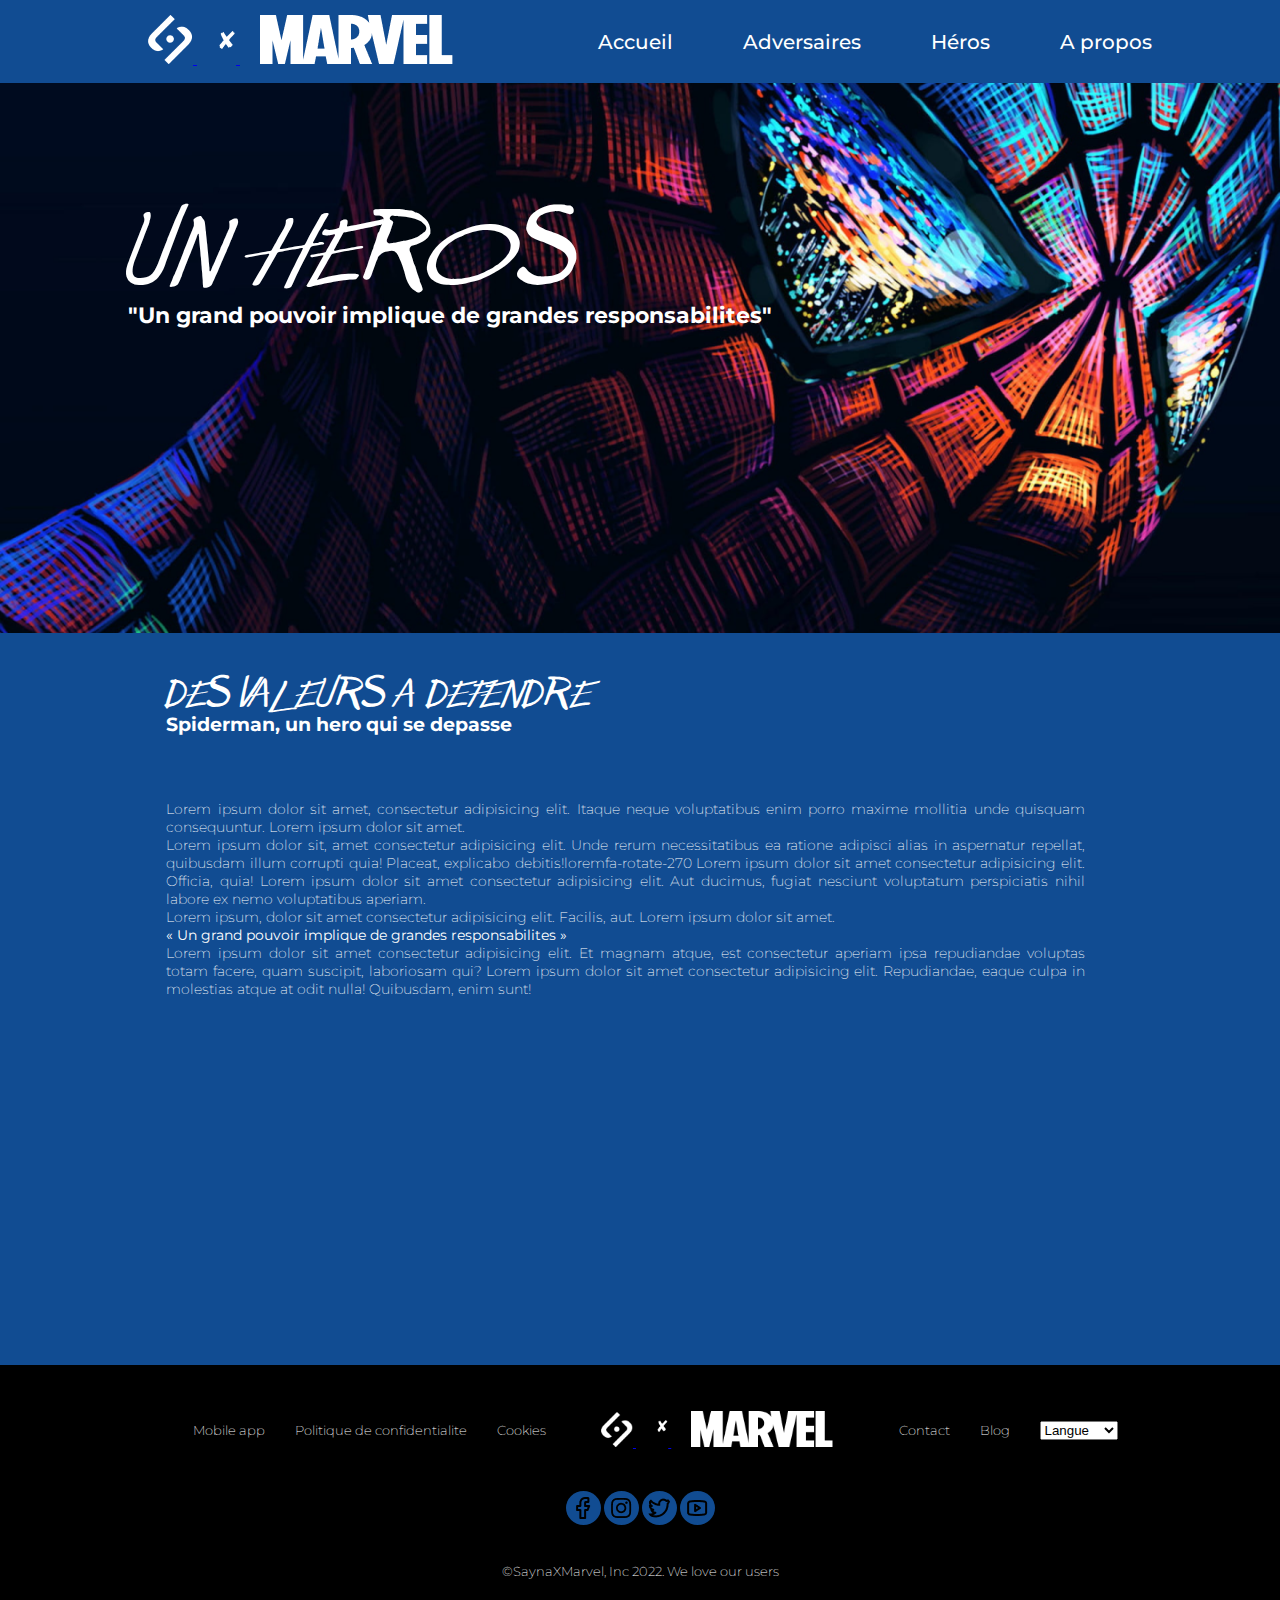
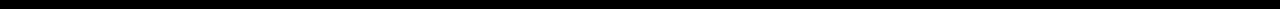
<file: herospure.html>
<!DOCTYPE html>
<html lang="fr">
<head>
    <meta charset="UTF-8">
    <meta http-equiv="X-UA-Compatible" content="IE=edge">
    <meta name="viewport" content="width=device-width, initial-scale=1.0">
    <link rel="stylesheet" href="./assets/css/adversaires.css">
    <link rel="stylesheet" href="./assets/css/heros.css">
    <title>Spiderman - Accueil</title>
</head>
<body>
    <header id="header-top">
        <nav>
            <div class="conteneur navigbar">
                <div class="brand">
                    <a href="bonus.html">
                        <img src="./assets/logo/logo1.png" alt="">
                        <img src="./assets/logo/logo2.png" alt="">
                        <img src="./assets/logo/logo3.png" alt="">
                    </a>
                </div>
                <div class="menu">
                    <ul>
                        <li><a href="index.html">Accueil</a></li>
                        <li><a href="adversaires.html">Adversaires</a></li>
                        <li><a href="heros.html">Héros</a></li>
                        <li><a href="apropos.html">A propos</a></li>
                    </ul>
                </div>
            </div>
        </nav>
    </header>
    <main>
        <section id="hero" >
            <div class="conteneur">
                <div class="brand-mobile">
                    <a href="index.html">
                        <img src="./assets/logo/logo1.png" width="15%" alt="">
                        <img src="./assets/logo/logo2.png" width="10%" alt="">
                        <img src="./assets/logo/logo3.png" width="60%" alt="">
                    </a>
                    <div><i class="fa-solid fa-ellipsis fa-2x"></i></div>
                </div>
            </div>
            <div class="conteneur box">
                <h1 class="titre">UN HEROS</h1>
                <p class="description">"Un grand pouvoir implique de grandes responsabilites"</p>
            </div>
        </section>
        <section id="valeurs">
            <div class="conteneur">
                <div class="valeurs-head">
                    <h1>DES VALEURS A DEFENDRE</h1>
                    <h3>Spiderman, un hero qui se depasse</h3>
                </div>
                <div class="valeurs-body">
                    <div class="text">
                        <p>Lorem ipsum dolor sit amet, consectetur adipisicing elit. Itaque neque voluptatibus enim porro maxime mollitia unde quisquam consequuntur. Lorem ipsum dolor sit amet.</p>
                        <p>Lorem ipsum dolor sit, amet consectetur adipisicing elit. Unde rerum necessitatibus ea ratione adipisci alias in aspernatur repellat, quibusdam illum corrupti quia! Placeat, explicabo debitis!loremfa-rotate-270 Lorem ipsum dolor sit amet consectetur adipisicing elit. Officia, quia! Lorem ipsum dolor sit amet consectetur adipisicing elit. Aut ducimus, fugiat nesciunt voluptatum perspiciatis nihil labore ex nemo voluptatibus aperiam.</p>
                        <p>Lorem ipsum, dolor sit amet consectetur adipisicing elit. Facilis, aut. Lorem ipsum dolor sit amet.</p>
                        <p><b> &laquo; Un grand pouvoir implique de grandes responsabilites &raquo; </b></p>
                        <p>Lorem ipsum dolor sit amet consectetur adipisicing elit. Et magnam atque, est consectetur aperiam ipsa repudiandae voluptas totam facere, quam suscipit, laboriosam qui? Lorem ipsum dolor sit amet consectetur adipisicing elit. Repudiandae, eaque culpa in molestias atque at odit nulla! Quibusdam, enim sunt!</p>
                    </div>
                    <div class="video">
                        <iframe width="560" height="315" src="https://www.youtube.com/embed/I2TLyYLWciM" title="YouTube video player" frameborder="0" allow="accelerometer; autoplay; clipboard-write; encrypted-media; gyroscope; picture-in-picture" allowfullscreen></iframe>
                    </div>
                </div>
            </div>
        </section>
    </main>

    <footer>
        <div class="conteneur footer">
            <div class="navigation-footer">
                <ul class="list1">
                    <li><a href="#">Mobile app</a></li>
                    <li><a href="#">Politique de confidentialite</a></li>
                    <li><a href="#">Cookies</a></li>
                </ul>
                <div class="brand">
                    <a href="#">
                        <img src="./assets/logo/logo1.png" width="16%" alt="">
                        <img src="./assets/logo/logo2.png" width="10%" alt="">
                        <img src="./assets/logo/logo3.png" width="50%" alt="">
                    </a>
                </div>
                <ul class="list2">
                    <li><a href="#">Contact</a></li>
                    <li><a href="#">Blog</a></li>
                    <li><select class="form-select">
                        <option selected="">Langue</option>
                        <option>Francais</option>
                        <option>Anglais</option>
                        <option>Espagnol</option>
                        <option>Creole</option>
                        </select></li>
                </ul>
            </div>
            <div class="media">
                <img src="./assets/logo/logof.png" alt="">
                <img src="./assets/logo/logoi.png" alt="">
                <img src="./assets/logo/logot.png" alt="">
                <img src="./assets/logo/logoy.png" alt="">
            </div>
            <div class="copyright">
                <p>&copy;SaynaXMarvel, Inc 2022. We love our users</p>
            </div>
        </div>
    </footer>
</body>
</html>
</file>
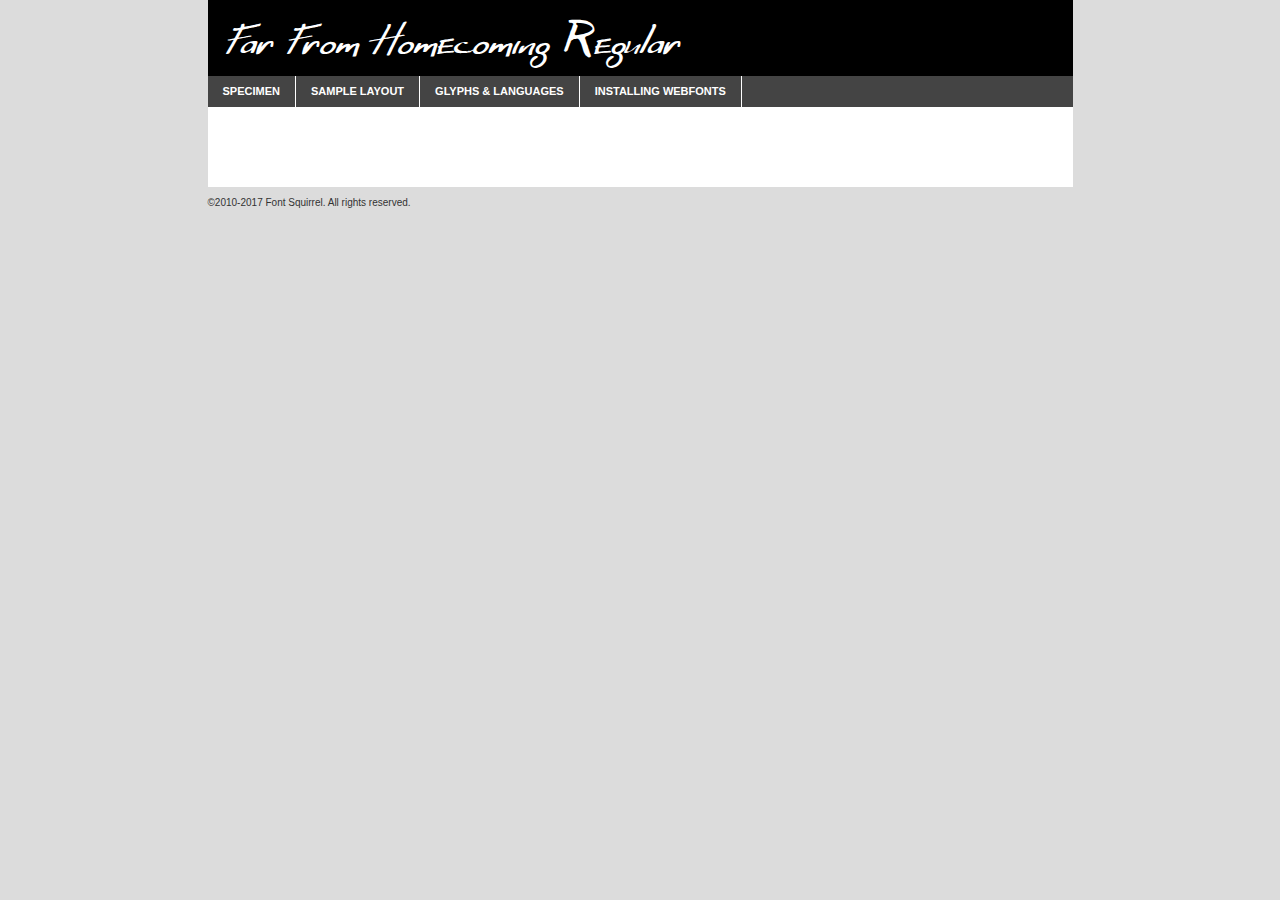
<file: assets/police/far-from_homecoming_updated-demo.html>
<!DOCTYPE html PUBLIC "-//W3C//DTD XHTML 1.0 Transitional//EN"
	"http://www.w3.org/TR/xhtml1/DTD/xhtml1-transitional.dtd">

<html xmlns="http://www.w3.org/1999/xhtml" xml:lang="en" lang="en">
<head>
	<meta http-equiv="Content-Type" content="text/html; charset=utf-8" />
	<script src="http://ajax.googleapis.com/ajax/libs/jquery/1.7.2/jquery.min.js" type="text/javascript" charset="utf-8"></script>
	<script type="text/javascript">
	(function($){$.fn.easyTabs=function(option){var param=jQuery.extend({fadeSpeed:"fast",defaultContent:1,activeClass:'active'},option);$(this).each(function(){var thisId="#"+this.id;if(param.defaultContent==''){param.defaultContent=1;}
	if(typeof param.defaultContent=="number")
	{var defaultTab=$(thisId+" .tabs li:eq("+(param.defaultContent-1)+") a").attr('href').substr(1);}else{var defaultTab=param.defaultContent;}
	$(thisId+" .tabs li a").each(function(){var tabToHide=$(this).attr('href').substr(1);$("#"+tabToHide).addClass('easytabs-tab-content');});hideAll();changeContent(defaultTab);function hideAll(){$(thisId+" .easytabs-tab-content").hide();}
	function changeContent(tabId){hideAll();$(thisId+" .tabs li").removeClass(param.activeClass);$(thisId+" .tabs li a[href=#"+tabId+"]").closest('li').addClass(param.activeClass);if(param.fadeSpeed!="none")
	{$(thisId+" #"+tabId).fadeIn(param.fadeSpeed);}else{$(thisId+" #"+tabId).show();}}
	$(thisId+" .tabs li").click(function(){var tabId=$(this).find('a').attr('href').substr(1);changeContent(tabId);return false;});});}})(jQuery);
	</script>
	<link rel="stylesheet" href="specimen_files/specimen_stylesheet.css" type="text/css" charset="utf-8" />
	<link rel="stylesheet" href="stylesheet.css" type="text/css" charset="utf-8" />

	<style type="text/css">
					body{
				font-family: 'far_from_homecomingregular';
							}
		</style>

	<title>Far From Homecoming Regular Specimen</title>
	
	
	<script type="text/javascript" charset="utf-8">
		$(document).ready(function() {
			$('#container').easyTabs({defaultContent:1});
		});
	</script>
</head>

<body>
<div id="container">
	<div id="header">
		Far From Homecoming Regular	</div>
	<ul class="tabs">
		<li><a href="#specimen">Specimen</a></li>
		<li><a href="#layout">Sample Layout</a></li>
				<li><a href="#glyphs">Glyphs &amp; Languages</a></li>
		<li><a href="#installing">Installing Webfonts</a></li>
		
	</ul>
	
	<div id="main_content">

		
			<div id="specimen">
		
				<div class="section">
					<div class="grid12 firstcol">
						<div class="huge">AaBb</div>
					</div>
				</div>
		
				<div class="section">
					<div class="glyph_range">A&#x200B;B&#x200b;C&#x200b;D&#x200b;E&#x200b;F&#x200b;G&#x200b;H&#x200b;I&#x200b;J&#x200b;K&#x200b;L&#x200b;M&#x200b;N&#x200b;O&#x200b;P&#x200b;Q&#x200b;R&#x200b;S&#x200b;T&#x200b;U&#x200b;V&#x200b;W&#x200b;X&#x200b;Y&#x200b;Z&#x200b;a&#x200b;b&#x200b;c&#x200b;d&#x200b;e&#x200b;f&#x200b;g&#x200b;h&#x200b;i&#x200b;j&#x200b;k&#x200b;l&#x200b;m&#x200b;n&#x200b;o&#x200b;p&#x200b;q&#x200b;r&#x200b;s&#x200b;t&#x200b;u&#x200b;v&#x200b;w&#x200b;x&#x200b;y&#x200b;z&#x200b;1&#x200b;2&#x200b;3&#x200b;4&#x200b;5&#x200b;6&#x200b;7&#x200b;8&#x200b;9&#x200b;0&#x200b;&amp;&#x200b;.&#x200b;,&#x200b;?&#x200b;!&#x200b;&#64;&#x200b;(&#x200b;)&#x200b;#&#x200b;$&#x200b;%&#x200b;*&#x200b;+&#x200b;-&#x200b;=&#x200b;:&#x200b;;</div>
				</div>
				<div class="section">
					<div class="grid12 firstcol">
						<table class="sample_table">
							<tr><td>10</td><td class="size10">abcdefghijklmnopqrstuvwxyzABCDEFGHIJKLMNOPQRSTUVWXYZ0123456789abcdefghijklmnopqrstuvwxyzABCDEFGHIJKLMNOPQRSTUVWXYZ0123456789abcdefghijklmnopqrstuvwxyzABCDEFGHIJKLMNOPQRSTUVWXYZ</td></tr>
							<tr><td>11</td><td class="size11">abcdefghijklmnopqrstuvwxyzABCDEFGHIJKLMNOPQRSTUVWXYZ0123456789abcdefghijklmnopqrstuvwxyzABCDEFGHIJKLMNOPQRSTUVWXYZ0123456789abcdefghijklmnopqrstuvwxyzABCDEFGHIJKLMNOPQRSTUVWXYZ</td></tr>
							<tr><td>12</td><td class="size12">abcdefghijklmnopqrstuvwxyzABCDEFGHIJKLMNOPQRSTUVWXYZ0123456789abcdefghijklmnopqrstuvwxyzABCDEFGHIJKLMNOPQRSTUVWXYZ0123456789abcdefghijklmnopqrstuvwxyzABCDEFGHIJKLMNOPQRSTUVWXYZ</td></tr>
							<tr><td>13</td><td class="size13">abcdefghijklmnopqrstuvwxyzABCDEFGHIJKLMNOPQRSTUVWXYZ0123456789abcdefghijklmnopqrstuvwxyzABCDEFGHIJKLMNOPQRSTUVWXYZ0123456789abcdefghijklmnopqrstuvwxyzABCDEFGHIJKLMNOPQRSTUVWXYZ</td></tr>
							<tr><td>14</td><td class="size14">abcdefghijklmnopqrstuvwxyzABCDEFGHIJKLMNOPQRSTUVWXYZ0123456789abcdefghijklmnopqrstuvwxyzABCDEFGHIJKLMNOPQRSTUVWXYZ0123456789abcdefghijklmnopqrstuvwxyzABCDEFGHIJKLMNOPQRSTUVWXYZ</td></tr>
							<tr><td>16</td><td class="size16">abcdefghijklmnopqrstuvwxyzABCDEFGHIJKLMNOPQRSTUVWXYZ0123456789abcdefghijklmnopqrstuvwxyzABCDEFGHIJKLMNOPQRSTUVWXYZ</td></tr>
							<tr><td>18</td><td class="size18">abcdefghijklmnopqrstuvwxyzABCDEFGHIJKLMNOPQRSTUVWXYZ0123456789abcdefghijklmnopqrstuvwxyzABCDEFGHIJKLMNOPQRSTUVWXYZ</td></tr>
							<tr><td>20</td><td class="size20">abcdefghijklmnopqrstuvwxyzABCDEFGHIJKLMNOPQRSTUVWXYZ0123456789abcdefghijklmnopqrstuvwxyzABCDEFGHIJKLMNOPQRSTUVWXYZ</td></tr>
							<tr><td>24</td><td class="size24">abcdefghijklmnopqrstuvwxyzABCDEFGHIJKLMNOPQRSTUVWXYZ0123456789abcdefghijklmnopqrstuvwxyzABCDEFGHIJKLMNOPQRSTUVWXYZ</td></tr>
							<tr><td>30</td><td class="size30">abcdefghijklmnopqrstuvwxyzABCDEFGHIJKLMNOPQRSTUVWXYZ0123456789abcdefghijklmnopqrstuvwxyzABCDEFGHIJKLMNOPQRSTUVWXYZ</td></tr>
							<tr><td>36</td><td class="size36">abcdefghijklmnopqrstuvwxyzABCDEFGHIJKLMNOPQRSTUVWXYZ0123456789abcdefghijklmnopqrstuvwxyzABCDEFGHIJKLMNOPQRSTUVWXYZ</td></tr>
							<tr><td>48</td><td class="size48">abcdefghijklmnopqrstuvwxyzABCDEFGHIJKLMNOPQRSTUVWXYZ0123456789abcdefghijklmnopqrstuvwxyzABCDEFGHIJKLMNOPQRSTUVWXYZ</td></tr>
							<tr><td>60</td><td class="size60">abcdefghijklmnopqrstuvwxyzABCDEFGHIJKLMNOPQRSTUVWXYZ0123456789abcdefghijklmnopqrstuvwxyzABCDEFGHIJKLMNOPQRSTUVWXYZ</td></tr>
							<tr><td>72</td><td class="size72">abcdefghijklmnopqrstuvwxyzABCDEFGHIJKLMNOPQRSTUVWXYZ0123456789abcdefghijklmnopqrstuvwxyzABCDEFGHIJKLMNOPQRSTUVWXYZ</td></tr>
							<tr><td>90</td><td class="size90">abcdefghijklmnopqrstuvwxyzABCDEFGHIJKLMNOPQRSTUVWXYZ0123456789abcdefghijklmnopqrstuvwxyzABCDEFGHIJKLMNOPQRSTUVWXYZ</td></tr>
						</table>
				
					</div>
			
				</div>
		
		
		
								<div class="section" id="bodycomparison">


										<div id="xheight">
				<div class="fontbody">&#x25FC;&#x25FC;&#x25FC;&#x25FC;&#x25FC;&#x25FC;&#x25FC;&#x25FC;&#x25FC;&#x25FC;&#x25FC;&#x25FC;&#x25FC;&#x25FC;&#x25FC;&#x25FC;&#x25FC;&#x25FC;&#x25FC;&#x25FC;&#x25FC;&#x25FC;&#x25FC;&#x25FC;&#x25FC;&#x25FC;&#x25FC;&#x25FC;&#x25FC;&#x25FC;&#x25FC;&#x25FC;&#x25FC;&#x25FC;&#x25FC;&#x25FC;&#x25FC;&#x25FC;&#x25FC;&#x25FC;&#x25FC;&#x25FC;&#x25FC;&#x25FC;&#x25FC;&#x25FC;&#x25FC;&#x25FC;&#x25FC;&#x25FC;&#x25FC;&#x25FC;&#x25FC;&#x25FC;&#x25FC;&#x25FC;&#x25FC;&#x25FC;&#x25FC;&#x25FC;&#x25FC;&#x25FC;&#x25FC;&#x25FC;&#x25FC;&#x25FC;&#x25FC;&#x25FC;&#x25FC;&#x25FC;&#x25FC;&#x25FC;&#x25FC;&#x25FC;&#x25FC;&#x25FC;&#x25FC;&#x25FC;&#x25FC;&#x25FC;&#x25FC;&#x25FC;&#x25FC;&#x25FC;&#x25FC;&#x25FC;&#x25FC;&#x25FC;&#x25FC;&#x25FC;&#x25FC;&#x25FC;&#x25FC;&#x25FC;&#x25FC;&#x25FC;&#x25FC;&#x25FC;&#x25FC;body</div><div class="arialbody">body</div><div class="verdanabody">body</div><div class="georgiabody">body</div></div>
										<div class="fontbody" style="z-index:1">
											body<span>Far From Homecoming Regular</span>
										</div>
										<div class="arialbody" style="z-index:1">
											body<span>Arial</span>
										</div>
										<div class="verdanabody" style="z-index:1">
											body<span>Verdana</span>
										</div>
										<div class="georgiabody" style="z-index:1">
											body<span>Georgia</span>
										</div>



								</div>
		
		
				<div class="section psample psample_row1" id="">
					
					<div class="grid2 firstcol">
						<p class="size10"><span>10.</span>Aenean lacinia bibendum nulla sed consectetur. Fusce dapibus, tellus ac cursus commodo, tortor mauris condimentum nibh, ut fermentum massa justo sit amet risus. Nullam id dolor id nibh ultricies vehicula ut id elit. Cum sociis natoque penatibus et magnis dis parturient montes, nascetur ridiculus mus. Nulla vitae elit libero, a pharetra augue.</p>
			
					</div>
					<div class="grid3">
						<p class="size11"><span>11.</span>Aenean lacinia bibendum nulla sed consectetur. Fusce dapibus, tellus ac cursus commodo, tortor mauris condimentum nibh, ut fermentum massa justo sit amet risus. Nullam id dolor id nibh ultricies vehicula ut id elit. Cum sociis natoque penatibus et magnis dis parturient montes, nascetur ridiculus mus. Nulla vitae elit libero, a pharetra augue.</p>
			
					</div>
					<div class="grid3">
						<p class="size12"><span>12.</span>Aenean lacinia bibendum nulla sed consectetur. Fusce dapibus, tellus ac cursus commodo, tortor mauris condimentum nibh, ut fermentum massa justo sit amet risus. Nullam id dolor id nibh ultricies vehicula ut id elit. Cum sociis natoque penatibus et magnis dis parturient montes, nascetur ridiculus mus. Nulla vitae elit libero, a pharetra augue.</p>
			
					</div>
					<div class="grid4">
						<p class="size13"><span>13.</span>Aenean lacinia bibendum nulla sed consectetur. Fusce dapibus, tellus ac cursus commodo, tortor mauris condimentum nibh, ut fermentum massa justo sit amet risus. Nullam id dolor id nibh ultricies vehicula ut id elit. Cum sociis natoque penatibus et magnis dis parturient montes, nascetur ridiculus mus. Nulla vitae elit libero, a pharetra augue.</p>
			
					</div>
					<div class="white_blend"></div>
					
				</div>
				<div class="section psample psample_row2" id="">
					<div class="grid3 firstcol">
						<p class="size14"><span>14.</span>Aenean lacinia bibendum nulla sed consectetur. Fusce dapibus, tellus ac cursus commodo, tortor mauris condimentum nibh, ut fermentum massa justo sit amet risus. Nullam id dolor id nibh ultricies vehicula ut id elit. Cum sociis natoque penatibus et magnis dis parturient montes, nascetur ridiculus mus. Nulla vitae elit libero, a pharetra augue.</p>
			
					</div>
					<div class="grid4">
						<p class="size16"><span>16.</span>Aenean lacinia bibendum nulla sed consectetur. Fusce dapibus, tellus ac cursus commodo, tortor mauris condimentum nibh, ut fermentum massa justo sit amet risus. Nullam id dolor id nibh ultricies vehicula ut id elit. Cum sociis natoque penatibus et magnis dis parturient montes, nascetur ridiculus mus. Nulla vitae elit libero, a pharetra augue.</p>
			
					</div>
					<div class="grid5">
						<p class="size18"><span>18.</span>Aenean lacinia bibendum nulla sed consectetur. Fusce dapibus, tellus ac cursus commodo, tortor mauris condimentum nibh, ut fermentum massa justo sit amet risus. Nullam id dolor id nibh ultricies vehicula ut id elit. Cum sociis natoque penatibus et magnis dis parturient montes, nascetur ridiculus mus. Nulla vitae elit libero, a pharetra augue.</p>
			
					</div>

					<div class="white_blend"></div>

				</div>
				
				<div class="section psample psample_row3" id="">
					<div class="grid5 firstcol">
						<p class="size20"><span>20.</span>Aenean lacinia bibendum nulla sed consectetur. Fusce dapibus, tellus ac cursus commodo, tortor mauris condimentum nibh, ut fermentum massa justo sit amet risus. Nullam id dolor id nibh ultricies vehicula ut id elit. Cum sociis natoque penatibus et magnis dis parturient montes, nascetur ridiculus mus. Nulla vitae elit libero, a pharetra augue.</p>
					</div>
					<div class="grid7">
						<p class="size24"><span>24.</span>Aenean lacinia bibendum nulla sed consectetur. Fusce dapibus, tellus ac cursus commodo, tortor mauris condimentum nibh, ut fermentum massa justo sit amet risus. Nullam id dolor id nibh ultricies vehicula ut id elit. Cum sociis natoque penatibus et magnis dis parturient montes, nascetur ridiculus mus. Nulla vitae elit libero, a pharetra augue.</p>
					</div>
					
					<div class="white_blend"></div>
					
				</div>
				
				<div class="section psample psample_row4" id="">
					<div class="grid12 firstcol">
						<p class="size30"><span>30.</span>Aenean lacinia bibendum nulla sed consectetur. Fusce dapibus, tellus ac cursus commodo, tortor mauris condimentum nibh, ut fermentum massa justo sit amet risus. Nullam id dolor id nibh ultricies vehicula ut id elit. Cum sociis natoque penatibus et magnis dis parturient montes, nascetur ridiculus mus. Nulla vitae elit libero, a pharetra augue.</p>
					</div>
					<div class="white_blend"></div>
					
				</div>
				
				
				
				<div class="section psample psample_row1 fullreverse">
					<div class="grid2 firstcol">
						<p class="size10"><span>10.</span>Aenean lacinia bibendum nulla sed consectetur. Fusce dapibus, tellus ac cursus commodo, tortor mauris condimentum nibh, ut fermentum massa justo sit amet risus. Nullam id dolor id nibh ultricies vehicula ut id elit. Cum sociis natoque penatibus et magnis dis parturient montes, nascetur ridiculus mus. Nulla vitae elit libero, a pharetra augue.</p>
			
					</div>
					<div class="grid3">
						<p class="size11"><span>11.</span>Aenean lacinia bibendum nulla sed consectetur. Fusce dapibus, tellus ac cursus commodo, tortor mauris condimentum nibh, ut fermentum massa justo sit amet risus. Nullam id dolor id nibh ultricies vehicula ut id elit. Cum sociis natoque penatibus et magnis dis parturient montes, nascetur ridiculus mus. Nulla vitae elit libero, a pharetra augue.</p>
			
					</div>
					<div class="grid3">
						<p class="size12"><span>12.</span>Aenean lacinia bibendum nulla sed consectetur. Fusce dapibus, tellus ac cursus commodo, tortor mauris condimentum nibh, ut fermentum massa justo sit amet risus. Nullam id dolor id nibh ultricies vehicula ut id elit. Cum sociis natoque penatibus et magnis dis parturient montes, nascetur ridiculus mus. Nulla vitae elit libero, a pharetra augue.</p>
			
					</div>
					<div class="grid4">
						<p class="size13"><span>13.</span>Aenean lacinia bibendum nulla sed consectetur. Fusce dapibus, tellus ac cursus commodo, tortor mauris condimentum nibh, ut fermentum massa justo sit amet risus. Nullam id dolor id nibh ultricies vehicula ut id elit. Cum sociis natoque penatibus et magnis dis parturient montes, nascetur ridiculus mus. Nulla vitae elit libero, a pharetra augue.</p>
			
					</div>
					<div class="black_blend"></div>
					
				</div>
				
				<div class="section psample psample_row2 fullreverse">
					<div class="grid3 firstcol">
						<p class="size14"><span>14.</span>Aenean lacinia bibendum nulla sed consectetur. Fusce dapibus, tellus ac cursus commodo, tortor mauris condimentum nibh, ut fermentum massa justo sit amet risus. Nullam id dolor id nibh ultricies vehicula ut id elit. Cum sociis natoque penatibus et magnis dis parturient montes, nascetur ridiculus mus. Nulla vitae elit libero, a pharetra augue.</p>
			
					</div>
					<div class="grid4">
						<p class="size16"><span>16.</span>Aenean lacinia bibendum nulla sed consectetur. Fusce dapibus, tellus ac cursus commodo, tortor mauris condimentum nibh, ut fermentum massa justo sit amet risus. Nullam id dolor id nibh ultricies vehicula ut id elit. Cum sociis natoque penatibus et magnis dis parturient montes, nascetur ridiculus mus. Nulla vitae elit libero, a pharetra augue.</p>
			
					</div>
					<div class="grid5">
						<p class="size18"><span>18.</span>Aenean lacinia bibendum nulla sed consectetur. Fusce dapibus, tellus ac cursus commodo, tortor mauris condimentum nibh, ut fermentum massa justo sit amet risus. Nullam id dolor id nibh ultricies vehicula ut id elit. Cum sociis natoque penatibus et magnis dis parturient montes, nascetur ridiculus mus. Nulla vitae elit libero, a pharetra augue.</p>
			
					</div>
					<div class="black_blend"></div>

				</div>
				
				<div class="section psample fullreverse psample_row3" id="">
					<div class="grid5 firstcol">
						<p class="size20"><span>20.</span>Aenean lacinia bibendum nulla sed consectetur. Fusce dapibus, tellus ac cursus commodo, tortor mauris condimentum nibh, ut fermentum massa justo sit amet risus. Nullam id dolor id nibh ultricies vehicula ut id elit. Cum sociis natoque penatibus et magnis dis parturient montes, nascetur ridiculus mus. Nulla vitae elit libero, a pharetra augue.</p>
					</div>
					<div class="grid7">
						<p class="size24"><span>24.</span>Aenean lacinia bibendum nulla sed consectetur. Fusce dapibus, tellus ac cursus commodo, tortor mauris condimentum nibh, ut fermentum massa justo sit amet risus. Nullam id dolor id nibh ultricies vehicula ut id elit. Cum sociis natoque penatibus et magnis dis parturient montes, nascetur ridiculus mus. Nulla vitae elit libero, a pharetra augue.</p>
					</div>
					
					<div class="black_blend"></div>
					
				</div>
				
				<div class="section psample fullreverse psample_row4" id="" style="border-bottom: 20px #000 solid;">
					<div class="grid12 firstcol">
						<p class="size30"><span>30.</span>Aenean lacinia bibendum nulla sed consectetur. Fusce dapibus, tellus ac cursus commodo, tortor mauris condimentum nibh, ut fermentum massa justo sit amet risus. Nullam id dolor id nibh ultricies vehicula ut id elit. Cum sociis natoque penatibus et magnis dis parturient montes, nascetur ridiculus mus. Nulla vitae elit libero, a pharetra augue.</p>
					</div>
					<div class="black_blend"></div>
					
				</div>
				
				
				
				
			</div>
			
			<div id="layout">
				
				<div class="section">
					
					<div class="grid12 firstcol">
						<h1>Lorem Ipsum Dolor</h1>
						<h2>Etiam porta sem malesuada magna mollis euismod</h2>
						
						<p class="byline">By <a href="#link">Aenean Lacinia</a></p>
					</div>
				</div>
				<div class="section">
					<div class="grid8 firstcol">
						<p class="large">Donec sed odio dui. Morbi leo risus, porta ac consectetur ac, vestibulum at eros. Fusce dapibus, tellus ac cursus commodo, tortor mauris condimentum nibh, ut fermentum massa justo sit amet risus. </p>

						
						<h3>Pellentesque ornare sem</h3>

						<p>Maecenas sed diam eget risus varius blandit sit amet non magna. Maecenas faucibus mollis interdum. Donec ullamcorper nulla non metus auctor fringilla. Nullam id dolor id nibh ultricies vehicula ut id elit. Nullam id dolor id nibh ultricies vehicula ut id elit. </p>

						<p>Aenean eu leo quam. Pellentesque ornare sem lacinia quam venenatis vestibulum. Lorem ipsum dolor sit amet, consectetur adipiscing elit. Cum sociis natoque penatibus et magnis dis parturient montes, nascetur ridiculus mus. </p>

						<p>Nulla vitae elit libero, a pharetra augue. Praesent commodo cursus magna, vel scelerisque nisl consectetur et. Aenean lacinia bibendum nulla sed consectetur. </p>

						<p>Nullam quis risus eget urna mollis ornare vel eu leo. Nullam quis risus eget urna mollis ornare vel eu leo. Maecenas sed diam eget risus varius blandit sit amet non magna. Donec ullamcorper nulla non metus auctor fringilla. </p>

						<h3>Cras mattis consectetur</h3>

						<p>Aenean eu leo quam. Pellentesque ornare sem lacinia quam venenatis vestibulum. Aenean lacinia bibendum nulla sed consectetur. Integer posuere erat a ante venenatis dapibus posuere velit aliquet. Cras mattis consectetur purus sit amet fermentum. </p>

						<p>Nullam id dolor id nibh ultricies vehicula ut id elit. Nullam quis risus eget urna mollis ornare vel eu leo. Cras mattis consectetur purus sit amet fermentum.</p>
					</div>
					
					<div class="grid4 sidebar">
						
						<div class="box reverse">
							<p class="last">Nullam quis risus eget urna mollis ornare vel eu leo. Donec ullamcorper nulla non metus auctor fringilla. Cras mattis consectetur purus sit amet fermentum. Sed posuere consectetur est at lobortis. Lorem ipsum dolor sit amet, consectetur adipiscing elit. </p>
						</div>
						
						<p class="caption">Maecenas sed diam eget risus varius.</p>

						<p>Vestibulum id ligula porta felis euismod semper. Integer posuere erat a ante venenatis dapibus posuere velit aliquet. Vestibulum id ligula porta felis euismod semper. Sed posuere consectetur est at lobortis. Maecenas sed diam eget risus varius blandit sit amet non magna. Fusce dapibus, tellus ac cursus commodo, tortor mauris condimentum nibh, ut fermentum massa justo sit amet risus. </p>

					

						<p>Duis mollis, est non commodo luctus, nisi erat porttitor ligula, eget lacinia odio sem nec elit. Aenean lacinia bibendum nulla sed consectetur. Vivamus sagittis lacus vel augue laoreet rutrum faucibus dolor auctor. Aenean lacinia bibendum nulla sed consectetur. Nullam quis risus eget urna mollis ornare vel eu leo. </p>

						<p>Praesent commodo cursus magna, vel scelerisque nisl consectetur et. Donec ullamcorper nulla non metus auctor fringilla. Maecenas faucibus mollis interdum. Fusce dapibus, tellus ac cursus commodo, tortor mauris condimentum nibh, ut fermentum massa justo sit amet risus. </p>

					</div>
				</div>
				
			</div>


			



		<div id="glyphs">
			<div class="section">
				<div class="grid12 firstcol">
			
				<h1>Language Support</h1>
				<p>The subset of Far From Homecoming Regular in this kit supports the following languages:<br />
			
					English, Arrernte, Bislama, Cebuano, Fijian, Gilbertese, Hmong, Ibanag, Iloko_ilokano, Interglossa_glosa, Interlingua, Lojban, Norfolk_pitcairnese, Oromo, Rotokas, Seychelles_creole, Shona, Somali, Southern_ndebele, Swahili, Swati_swazi, Tok_pisin, Warlpiri, Xhosa, Zulu, Latinbasic, Demo				</p>
				<h1>Glyph Chart</h1>
				<p>The subset of Far From Homecoming Regular in this kit includes all the glyphs listed below. Unicode entities are included above each glyph to help you insert individual characters into your layout.</p>
				<div id="glyph_chart">
			
																														 <div><p>&amp;#13;</p>&#13;</div>
																				 <div><p>&amp;#32;</p>&#32;</div>
																				 <div><p>&amp;#33;</p>&#33;</div>
																				 <div><p>&amp;#34;</p>&#34;</div>
																				 <div><p>&amp;#35;</p>&#35;</div>
																				 <div><p>&amp;#36;</p>&#36;</div>
																				 <div><p>&amp;#37;</p>&#37;</div>
																				 <div><p>&amp;#38;</p>&#38;</div>
																				 <div><p>&amp;#39;</p>&#39;</div>
																				 <div><p>&amp;#40;</p>&#40;</div>
																				 <div><p>&amp;#41;</p>&#41;</div>
																				 <div><p>&amp;#42;</p>&#42;</div>
																				 <div><p>&amp;#43;</p>&#43;</div>
																				 <div><p>&amp;#44;</p>&#44;</div>
																				 <div><p>&amp;#45;</p>&#45;</div>
																				 <div><p>&amp;#46;</p>&#46;</div>
																				 <div><p>&amp;#47;</p>&#47;</div>
																				 <div><p>&amp;#48;</p>&#48;</div>
																				 <div><p>&amp;#49;</p>&#49;</div>
																				 <div><p>&amp;#50;</p>&#50;</div>
																				 <div><p>&amp;#51;</p>&#51;</div>
																				 <div><p>&amp;#52;</p>&#52;</div>
																				 <div><p>&amp;#53;</p>&#53;</div>
																				 <div><p>&amp;#54;</p>&#54;</div>
																				 <div><p>&amp;#55;</p>&#55;</div>
																				 <div><p>&amp;#56;</p>&#56;</div>
																				 <div><p>&amp;#57;</p>&#57;</div>
																				 <div><p>&amp;#58;</p>&#58;</div>
																				 <div><p>&amp;#59;</p>&#59;</div>
																				 <div><p>&amp;#61;</p>&#61;</div>
																				 <div><p>&amp;#63;</p>&#63;</div>
																				 <div><p>&amp;#64;</p>&#64;</div>
																				 <div><p>&amp;#65;</p>&#65;</div>
																				 <div><p>&amp;#66;</p>&#66;</div>
																				 <div><p>&amp;#67;</p>&#67;</div>
																				 <div><p>&amp;#68;</p>&#68;</div>
																				 <div><p>&amp;#69;</p>&#69;</div>
																				 <div><p>&amp;#70;</p>&#70;</div>
																				 <div><p>&amp;#71;</p>&#71;</div>
																				 <div><p>&amp;#72;</p>&#72;</div>
																				 <div><p>&amp;#73;</p>&#73;</div>
																				 <div><p>&amp;#74;</p>&#74;</div>
																				 <div><p>&amp;#75;</p>&#75;</div>
																				 <div><p>&amp;#76;</p>&#76;</div>
																				 <div><p>&amp;#77;</p>&#77;</div>
																				 <div><p>&amp;#78;</p>&#78;</div>
																				 <div><p>&amp;#79;</p>&#79;</div>
																				 <div><p>&amp;#80;</p>&#80;</div>
																				 <div><p>&amp;#81;</p>&#81;</div>
																				 <div><p>&amp;#82;</p>&#82;</div>
																				 <div><p>&amp;#83;</p>&#83;</div>
																				 <div><p>&amp;#84;</p>&#84;</div>
																				 <div><p>&amp;#85;</p>&#85;</div>
																				 <div><p>&amp;#86;</p>&#86;</div>
																				 <div><p>&amp;#87;</p>&#87;</div>
																				 <div><p>&amp;#88;</p>&#88;</div>
																				 <div><p>&amp;#89;</p>&#89;</div>
																				 <div><p>&amp;#90;</p>&#90;</div>
																				 <div><p>&amp;#92;</p>&#92;</div>
																				 <div><p>&amp;#95;</p>&#95;</div>
																				 <div><p>&amp;#97;</p>&#97;</div>
																				 <div><p>&amp;#98;</p>&#98;</div>
																				 <div><p>&amp;#99;</p>&#99;</div>
																				 <div><p>&amp;#100;</p>&#100;</div>
																				 <div><p>&amp;#101;</p>&#101;</div>
																				 <div><p>&amp;#102;</p>&#102;</div>
																				 <div><p>&amp;#103;</p>&#103;</div>
																				 <div><p>&amp;#104;</p>&#104;</div>
																				 <div><p>&amp;#105;</p>&#105;</div>
																				 <div><p>&amp;#106;</p>&#106;</div>
																				 <div><p>&amp;#107;</p>&#107;</div>
																				 <div><p>&amp;#108;</p>&#108;</div>
																				 <div><p>&amp;#109;</p>&#109;</div>
																				 <div><p>&amp;#110;</p>&#110;</div>
																				 <div><p>&amp;#111;</p>&#111;</div>
																				 <div><p>&amp;#112;</p>&#112;</div>
																				 <div><p>&amp;#113;</p>&#113;</div>
																				 <div><p>&amp;#114;</p>&#114;</div>
																				 <div><p>&amp;#115;</p>&#115;</div>
																				 <div><p>&amp;#116;</p>&#116;</div>
																				 <div><p>&amp;#117;</p>&#117;</div>
																				 <div><p>&amp;#118;</p>&#118;</div>
																				 <div><p>&amp;#119;</p>&#119;</div>
																				 <div><p>&amp;#120;</p>&#120;</div>
																				 <div><p>&amp;#121;</p>&#121;</div>
																				 <div><p>&amp;#122;</p>&#122;</div>
																				 <div><p>&amp;#126;</p>&#126;</div>
																				 <div><p>&amp;#160;</p>&#160;</div>
																				 <div><p>&amp;#173;</p>&#173;</div>
																				 <div><p>&amp;#8192;</p>&#8192;</div>
																				 <div><p>&amp;#8193;</p>&#8193;</div>
																				 <div><p>&amp;#8194;</p>&#8194;</div>
																				 <div><p>&amp;#8195;</p>&#8195;</div>
																				 <div><p>&amp;#8196;</p>&#8196;</div>
																				 <div><p>&amp;#8197;</p>&#8197;</div>
																				 <div><p>&amp;#8198;</p>&#8198;</div>
																				 <div><p>&amp;#8199;</p>&#8199;</div>
																				 <div><p>&amp;#8200;</p>&#8200;</div>
																				 <div><p>&amp;#8201;</p>&#8201;</div>
																				 <div><p>&amp;#8202;</p>&#8202;</div>
																				 <div><p>&amp;#8208;</p>&#8208;</div>
																				 <div><p>&amp;#8209;</p>&#8209;</div>
																				 <div><p>&amp;#8210;</p>&#8210;</div>
																				 <div><p>&amp;#8211;</p>&#8211;</div>
																				 <div><p>&amp;#8212;</p>&#8212;</div>
																				 <div><p>&amp;#8239;</p>&#8239;</div>
																				 <div><p>&amp;#8287;</p>&#8287;</div>
																				 <div><p>&amp;#9724;</p>&#9724;</div>
																																						</div>	
				</div>
		
		
			</div>
		</div>
		
		
		<div id="specs">
			
		</div>
	
		<div id="installing">
			<div class="section">
				<div class="grid7 firstcol">
					<h1>Installing Webfonts</h1>
					
					<p>Webfonts are supported by all major browser platforms but not all in the same way. There are currently four different font formats that must be included in order to target all browsers. This includes TTF, WOFF, EOT and SVG.</p>
					
					<h2>1. Upload your webfonts</h2>
					<p>You must upload your webfont kit to your website. They should be in or near the same directory as your CSS files.</p>
					
					<h2>2. Include the webfont stylesheet</h2>
					<p>A special CSS @font-face declaration helps the various browsers select the appropriate font it needs without causing you a bunch of headaches. Learn more about this syntax by reading the <a href="https://www.fontspring.com/blog/further-hardening-of-the-bulletproof-syntax">Fontspring blog post</a> about it. The code for it is as follows:</p>


<code>
@font-face{ 
	font-family: 'MyWebFont';
	src: url('WebFont.eot');
	src: url('WebFont.eot?#iefix') format('embedded-opentype'),
	     url('WebFont.woff') format('woff'),
	     url('WebFont.ttf') format('truetype'),
	     url('WebFont.svg#webfont') format('svg');
}
</code>

	<p>We've already gone ahead and generated the code for you. All you have to do is link to the stylesheet in your HTML, like this:</p>
	<code>&lt;link rel=&quot;stylesheet&quot; href=&quot;stylesheet.css&quot; type=&quot;text/css&quot; charset=&quot;utf-8&quot; /&gt;</code>

					<h2>3. Modify your own stylesheet</h2>
					<p>To take advantage of your new fonts, you must tell your stylesheet to use them. Look at the original @font-face declaration above and find the property called "font-family." The name linked there will be what you use to reference the font. Prepend that webfont name to the font stack in the "font-family" property, inside the selector you want to change. For example:</p>
<code>p { font-family: 'WebFont', Arial, sans-serif; }</code>

<h2>4. Test</h2>
<p>Getting webfonts to work cross-browser <em>can</em> be tricky. Use the information in the sidebar to help you if you find that fonts aren't loading in a particular browser.</p>
				</div>
				
				<div class="grid5 sidebar">
					<div class="box">
						<h2>Troubleshooting<br />Font-Face Problems</h2>
						<p>Having trouble getting your webfonts to load in your new website? Here are some tips to sort out what might be the problem.</p>

						<h3>Fonts not showing in any browser</h3>

						<p>This sounds like you need to work on the plumbing. You either did not upload the fonts to the correct directory, or you did not link the fonts properly in the CSS. If you've confirmed that all this is correct and you still have a problem, take a look at your .htaccess file and see if requests are getting intercepted.</p>

						<h3>Fonts not loading in iPhone or iPad</h3>

						<p>The most common problem here is that you are serving the fonts from an IIS server. IIS refuses to serve files that have unknown MIME types. If that is the case, you must set the MIME type for SVG to "image/svg+xml" in the server settings. Follow these instructions from Microsoft if you need help.</p>

						<h3>Fonts not loading in Firefox</h3>

						<p>The primary reason for this failure? You are still using a version Firefox older than 3.5. So upgrade already! If that isn't it, then you are very likely serving fonts from a different domain. Firefox requires that all font assets be served from the same domain. Lastly it is possible that you need to add WOFF to your list of MIME types (if you are serving via IIS.)</p>

						<h3>Fonts not loading in IE</h3>

						<p>Are you looking at Internet Explorer on an actual Windows machine or are you cheating by using a service like Adobe BrowserLab? Many of these screenshot services do not render @font-face for IE. Best to test it on a real machine.</p>

						<h3>Fonts not loading in IE9</h3>

						<p>IE9, like Firefox, requires that fonts be served from the same domain as the website. Make sure that is the case.</p>
					</div>
				</div>
			</div>
			
		</div>
	
	</div>
	<div id="footer">
		<p>&copy;2010-2017 Font Squirrel. All rights reserved.</p>
	</div>
</div>
</body>
</html>
</file>
<file: assets/css/adversaires.css>
@import url('https://fonts.googleapis.com/css2?family=Montserrat:wght@100;200;300;500;700;800;900&display=swap');

@font-face {
    font-family: 'far_from_homecomingregular';
    src: url(../police/Far-From-Homecoming-Updated.otf) format('OpenType');
}

*{
    margin: 0;
    padding: 0;
    box-sizing: border-box;
}

body{
    font-family: Montserrat, sans-serif;
    font-weight: 200;
}

.conteneur{
    width: 80%;
    margin: 0 auto;
}

ul{
    margin: 0;
    padding: 0;
    list-style-type: none;
}

:root{
    --primary-ad-color: #f1c530;
    --black-ad-color: #000000;
    --white-ad-color: #ffffff;
}

.brand-mobile{
    display: none;
}

/* Design Navigation */

#header-top nav{
    background-color: var(--primary-ad-color);
    padding: 15px 0;
}

#header-top nav .navigbar{
    display: flex;
    justify-content: space-between;
    align-items: center;
}

#header-top nav .brand img, footer .brand img{
    padding-left: 20px;
}

#header-top nav .brand img:nth-child(2), footer .brand img:nth-child(2){
    padding-bottom: 15px;
}

#header-top nav .menu ul{
    display: flex;
    justify-content: space-between;
    align-items: center;
}

#header-top nav .menu ul li{
    margin-left: 70px;
    font-size: 20px;
}

#header-top nav .menu ul li a{
    text-decoration: none;
    font-weight: 500;
    color: var(--white-ad-color);
}

/* La partie Hero Design */

#hero{
    background-image: url("../img/img7.png");
    height: 550px;
    background-repeat: no-repeat;
    background-position: center right;
    background-size: cover;
}

#hero div{
    color: var(--white-ad-color);
}

#hero .titre{
    font-family: 'far_from_homecomingregular';
    font-size: 5em;
    font-weight: 100;
}

#hero .description{
    font-weight: bold;
    font-size: 1.4em;
}

#hero .box{
    position: relative;
    top: 25%;
}

/* La section des cartes Design */

#card-section{
    background-color: var(--primary-ad-color);
    padding-top: 40px;
}

#card-section .card{
    display: flex;
    justify-content: center;
    flex-wrap: wrap;
}

#card-section .card-hero{
    border: 6px solid var(--black-ad-color);
    border-bottom-left-radius: 50px;
    border-bottom-right-radius: 50px;
    width: 300px;
    height: 600px;
    margin: 20px;
    overflow: hidden;
    box-shadow: 0px 4px 6px var(--black-ad-color);
}

#card-section .card-hero .card-image{
    background-color: var(--white-ad-color);
    height: 180px;
    margin-bottom: 15px;
    background-size: cover;
    background-position: center;
}

#card-section .card-hero:hover{
    transform: scale(1.05);
    cursor: pointer;
    transition: all 0.5s ease-in-out;
    color: var(--white-ad-color);
    background-color: var(--black-ad-color);
}

/* Ajout des images par carte */
#card-section .card-hero .card-image-1{
    background-image: url(../img/img8.png);
}

#card-section .card-hero .card-image-2{
    background-image: url(../img/img9.png);
}
#card-section .card-hero .card-image-3{
    background-image: url(../img/img10.png);
}

/* Design carte contenu */

#card-section .card-hero .card-title{
    text-align: center;
    font-weight: bold;
}

#card-section .card-hero .card-content{
    padding: 15px;
    font-size: 15px;
}
#card-section .card-hero .card-content p{
    margin-bottom: 10px;
    padding-bottom: 5px;
}

#card-section .card-hero .card-content span{
    font-weight: bold;
}

/* Design Footer  */

footer{
    background-color: var(--black-ad-color);
    padding: 20px 0;
}

.footer{
    color: var(--white-ad-color);
    text-align: center;
    font-size: 13px;

}

.navigation-footer{
    display: flex;
    justify-content: center;
    align-items: center;
    padding: 2em 0;
}

.navigation-footer .list1, .navigation-footer .list2{
    display: flex;
    justify-content: center;
    align-items: center;
}

.navigation-footer li{
    padding-left: 30px;
}

.navigation-footer li a{
    color: var(--white-ad-color);
    text-decoration: none;
}

.navigation-footer .list2 .formselect{
    background-color: var(--primary-ad-color);
    border-radius: 50px;
    width: 100px;
    color: var(--white-ad-color);
    padding: 3px 15px;
}

footer .media{
    padding: 15px;
    margin-bottom: 10px;
}
footer .media img{
    background-color: var(--primary-ad-color);
    color: var(--white-ad-color);
    padding: 5px;
    border-radius: 50%;
}

footer .copyright{
    padding: 10px;
}

/* Mobile */

@media screen and (max-width: 768px) {
    nav .menu{
        display: none;
    }
    #hero .titre{
        font-family: 'far_from_homecomingregular';
        font-size: 5em;
        font-weight: 100;
    }
    
    #hero .description{
        font-weight: bold;
        font-size: 1em;
    }
}

@media screen and (max-width: 600px) {
    .conteneur{
        width: 90%;
        margin: 0 auto;
    }
    #header-top{
        display: none;
    }
    .brand-mobile{
        display: flex;
        justify-content: space-between;
        align-items: center;
        padding-top: 20%;
    }
    #hero .titre{
        font-family: 'far_from_homecomingregular';
        font-size: 2em;
        font-weight: 100;
    }
    
    #hero .description{
        font-weight: bold;
        font-size: 0.7em;
    }

/* Footer mobile*/

.navigation-footer{
    display: block;
}
.navigation-footer .list1, .navigation-footer .list2{
    display: block;
    padding-bottom: 10px;
}

.navigation-footer .list1{
    margin-bottom: 20px;
   
}
.navigation-footer .list2{
    margin-top: 20px;
}

.navigation-footer .list1 li, .navigation-footer .list2 li{
    padding-bottom: 10px;
}

footer .copyright{
    font-size: 10px;
}
}
</file>
<file: assets/css/apropos.css>
:root{
    --primary-ad-color: #b11313;
    --black-ad-color: #000000;
    --white-ad-color: #ffffff;
    --yellow-color:#f1c530;
    --blue-color:#114c92;
}


#hero{
    background-color: var(--yellow-color);
    background-image: none;
    
    /* background-size: 550px; */
    background-size: auto;
    background-position: center right;
   
}

.image-rotate{
    background-image: url("../img/img5.png");
    background-image: url("../img/img5.png");
    transform: scaleX(-1);
    height: 550px;
    background-repeat: no-repeat;
}

#hero .box{
    position: relative;
    top: -60%;
}


/* Design de la partie Antenne */

#antenne{
    background-color: var(--primary-ad-color);
    padding: 90px 0px;
    
}

#antenne .antenne-header{
    color: var(--white-ad-color);
    margin-bottom: 30px;
}

#antenne .antenne-header h1, #saynaxmarvel h1{
    font-family: 'far_from_homecomingregular';
    font-size: 2.3em;
    font-weight: lighter;
}

#antenne .antenne-body{
    display: flex;
    justify-content: space-between;
    align-items: center;
    flex-wrap: wrap;
}

#antenne form{
    display: flex;
    flex-direction: column;
}

#antenne .formulaire{
    margin: 0 auto;
}

#antenne .formulaire .form-antenne, input[type=submit]{
    width: 375px;
    border-radius: 30px;
    padding: 8px 10px;
    /* background-color: #ffffff00; */
    background-color: transparent;
    color: var(--white-ad-color);
    border-color: var(--white-ad-color);
    margin-top: 30px;

}

input[type=submit]{
    width: 200px;
    margin: 20px auto;
}

input[type=submit]:hover{
    background-color: var(--black-ad-color);
}

::placeholder { /* Chrome, Firefox, Opera, Safari 10.1+ */
    color: var(--white-ad-color);
    opacity: 1; /* Firefox */
}

/*  Design de la partie SAYNA X MARVEL */


#saynaxmarvel{
    background-color: var(--blue-color);
    color: var(--white-ad-color);
    padding: 60px 0px;
}  


#saynaxmarvel .saynaxmarvel-body .box-text{
    width: 510px;
    text-align: justify;
    text-justify: inter-word;
}

#saynaxmarvel .saynaxmarvel-body{
    display: flex;
    justify-content: space-between;
    flex-wrap: wrap;
}

#saynaxmarvel .saynaxmarvel-body .box-text ul{
    list-style-type: disc;
    margin-left: 25px;
}

#saynaxmarvel .saynaxmarvel-media{
    margin-top: 50px;
}

#saynaxmarvel .saynaxmarvel-media h3{
    margin-bottom: 25px;
}

#saynaxmarvel .saynaxmarvel-media .media{
    display: flex;
    justify-content: space-around;
    align-items: center;
    flex-wrap: wrap;
}

#saynaxmarvel .saynaxmarvel-media .media a{
    text-decoration: none;
    color: var(--white-ad-color);
    padding: 20px 60px;
    border: 2px solid var(--white-ad-color);
    border-radius: 20px;
    margin: 5px;
}

/* mobile */

@media screen and (max-width: 600px) {
    #header-top2{
        background-color: var(--primary-ad-color);
    }
    .brand-mobile{
        color: var(--white-ad-color);
        padding: 20px 0;
    }
}
</file>
<file: assets/css/bonus.css>
:root{
    --primary-ad-color: #b11313;
    --black-ad-color: #000000;
    --white-ad-color: #ffffff;
}


/* La partie Hero de la page Bonus */


#hero{
    background-image: url("../img/img35.png");
    height: 550px;
    background-repeat: no-repeat;
    background-position: center;
    background-size: cover;
}

#hero .box{
    top: 55%;
}

/* Mobile version footer2 page Bonus */

@media screen and (max-width:600px) {
    .conteneur{
        width: 100%;
        margin: 0 auto;
    }
    .brand-mobile{
        background-color: var(--primary-ad-color);
        padding: 20px 40px;
    }

    .box{
        padding-left: 40px;
    }
}
</file>
<file: assets/css/heros.css>
:root{
    --primary-ad-color: #114c92;
    --black-ad-color: #000000;
    --white-ad-color: #ffffff;
    --red-color:#b11313;
}


/* LA partie Hero de la Page HEROS */


#hero{
    background-image: url("../img/img19.png");
    height: 550px;
    background-repeat: no-repeat;
    background-position: center;
    background-size: cover;
}

/* Design de la partie Valeurs */

#valeurs, #heros-info, #entourage{
    background-color: var(--primary-ad-color);
    color: var(--white-ad-color);
    padding: 3em;
}
#valeurs .valeurs-head{
    margin-bottom: 4em;
}
#valeurs h1{
    font-family: 'far_from_homecomingregular';
    font-size: 2em;
    font-weight: 100;
}

#valeurs .text, #heros-info .text{
    padding-right: 2em;
    font-size: 0.9em;
    text-align: justify;
    text-justify: inter-word;
}

/* Design de la section fondations */

#fondations{
    background-image: url(../img/img20.png);
    height: 500px;
    background-position: center;
    background-size: cover;
    background-attachment: fixed;
}

#fondations h1{
    font-family: 'far_from_homecomingregular';
    font-size: 3em;
    padding-top: 1.5em;
}

/* La partie Design de son Entourage */

#entourage h1{
    font-family: 'far_from_homecomingregular';
}

#entourage .entourage-image2{
    margin-top: -100px;
    margin-left: 200px;
}

#entourage .entourage-text{
    text-align: justify;
    text-justify: inter-word;
}


/* Design partie avengers */

#avengers{
    background-color: var(--red-color);
    background-image: url(../img/img32.png);
    background-size: 675px;
    height: 1000px;
    background-repeat: no-repeat;
    background-position: center right;
}

#avengers h1{
    font-family: 'far_from_homecomingregular';
}
#avengers .avengers-text{
    text-align: justify;
    margin-left: 0;
    font-size: 13px;
}

.avengers-img{
    width: 200px;
    margin: 10px;
}

/* Design Partie Univers */

#univers{
    background-image: url(../img/img33.png);
    background-color: var(--primary-ad-color);
    height: 630px;
    background-repeat: no-repeat;
    background-size: cover;
    background-position: center;
}

#univers h3{
    font-family: 'far_from_homecomingregular';
}

#univers .univers-content{
    width: 500px;
    background-color: #114b9298;
    padding: 15px 35px;
    position: relative;
    left: 50%;
    top: 3%;
}
#univers .univers-text{
    text-align: justify;
    font-size: 15px;
}


/* Design Mobile */


@media screen and (max-width: 600px) {
    .valeurs-head{
        text-align: center;
    }
    .valeurs-head h3{
        font-size: 15px;
        padding: 0;
    }
    #valeurs .text, #heros-info .text{
        padding-right: 0;
    }
    #valeurs .video iframe{
        width: 320px;
    }

    /* mobile fondations */

    #fondations{
        text-align: center;
        padding-top: 67px;
    }
    #fondations h1{
        font-size: 25px;
    }

    #fondations h3{
        font-size: 15px;
    }

    /* mobile entourage */
    #entourage .entourage-head{
        text-align: center;
        margin-bottom: 60px;
    }

    #entourage .entourage-image2{
        margin-top: 30px;
        margin-left: 0;
        margin-bottom: 18px;
    }

    #entourage h1{
        font-size: 25px;
        margin-bottom: 26px;
    }

    #entourage .entourage3-img{
        display: flex;
        justify-content: center;
        width: 43%;
        margin: 0 auto;
    }

    #avengers,#univers{
        display: none;
    }

}
</file>
<file: assets/police/stylesheet.css>
/*! Generated by Font Squirrel (https://www.fontsquirrel.com) on March 26, 2022 */



@font-face {
    font-family: 'far_from_homecomingregular';
    src: url('far-from_homecoming_updated-webfont.woff2') format('woff2'),
         url('far-from_homecoming_updated-webfont.woff') format('woff');
    font-weight: normal;
    font-style: normal;

}
</file>
<file: assets/police/specimen_files/specimen_stylesheet.css>
@import url('grid_12-825-55-15.css');

/*  
	CSS Reset by Eric Meyer - Released under Public Domain
    http://meyerweb.com/eric/tools/css/reset/
*/
html, body, div, span, applet, object, iframe,
h1, h2, h3, h4, h5, h6, p, blockquote, pre,
a, abbr, acronym, address, big, cite, code,
del, dfn, em, font, img, ins, kbd, q, s, samp,
small, strike, strong, sub, sup, tt, var,
b, u, i, center, dl, dt, dd, ol, ul, li,
fieldset, form, label, legend, table, 
caption, tbody, tfoot, thead, tr, th, td 
                  {margin: 0;padding: 0;border: 0;outline: 0;
                  font-size: 100%;vertical-align: baseline;
                  background: transparent;}
body              {line-height: 1;}
ol, ul            {list-style: none;}
blockquote, q     {quotes: none;}
blockquote:before, blockquote:after,
q:before, q:after {content: '';	content: none;}
:focus            {outline: 0;}
ins               {text-decoration: none;}
del               {text-decoration: line-through;}
table             {border-collapse: collapse;border-spacing: 0;}




body {
	color: #000;
	background-color: #dcdcdc;
}

a {
	text-decoration: none;
	color: #1883ba;
}

h1{
	font-size: 32px;
	font-weight: normal;
	font-style: normal;
	margin-bottom: 18px;
}

h2{
	font-size: 18px;
}

#container {
	width: 865px;
	margin: 0px auto;
}


#header {
	padding: 20px;
	font-size: 36px;
	background-color: #000;
	color: #fff;
}

#header span {
	color: #666;
}
#main_content {
	background-color: #fff;
	padding: 60px 20px 20px;
}


#footer p {
	margin: 0;
	padding-top: 10px;
	padding-bottom: 50px;
	color: #333;
	font: 10px Arial, sans-serif;
}

.tabs {
	width: 100%;
	height: 31px;
	background-color: #444;
}
.tabs li {
	float:  left;
	margin: 0;
	overflow: hidden;
	background-color: #444;
}
.tabs li a {
	display: block;
	color: #fff;
	text-decoration: none;
	font: bold 11px/11px 'Arial';
	text-transform: uppercase;
	padding: 10px 15px;
	border-right: 1px solid #fff;
}

.tabs li a:hover {
		background-color: #00b3ff;

}

.tabs li.active a {
	color:  #000;
	background-color: #fff;
}



div.huge {
	
	font-size: 300px;
	line-height: 1em;
	padding: 0;
	letter-spacing: -.02em;
	overflow: hidden;
}
div.glyph_range {
	font-size: 72px;
	line-height: 1.1em;
}

.size10{ font-size: 10px; }
.size11{ font-size: 11px; }
.size12{ font-size: 12px; }
.size13{ font-size: 13px; }
.size14{ font-size: 14px; }
.size16{ font-size: 16px; }
.size18{ font-size: 18px; }
.size20{ font-size: 20px; }
.size24{ font-size: 24px; }
.size30{ font-size: 30px; }
.size36{ font-size: 36px; }
.size48{ font-size: 48px; }
.size60{ font-size: 60px; }
.size72{ font-size: 72px; }
.size90{ font-size: 90px; }


.psample_row1 {	height: 120px;}
.psample_row1 {	height: 120px;}
.psample_row2 {	height: 160px;}
.psample_row3 {	height: 160px;}
.psample_row4 {	height: 160px;}

.psample {
	overflow: hidden;
	position: relative;
}
.psample p {
	line-height: 1.3em;
	display: block;
	overflow: hidden;
	margin: 0;
}

.psample span {
	margin-right: .5em;
}

.white_blend {
	width: 100%;
	height: 61px;
	background-image: url([data-uri]);
	position: absolute;
	bottom: 0;
}
.black_blend {
	width: 100%;
	height: 61px;
	background-image: url([data-uri]);
	position: absolute;
	bottom: 0;
}
.fullreverse {
	background:  #000 !important;
	color:  #fff !important;
	margin-left: -20px;
	padding-left: 20px;
	margin-right: -20px;
	padding-right: 20px;
	padding: 20px;
	margin-bottom:0;
}


.sample_table td {
	padding-top: 3px;
	padding-bottom:5px;
	padding-left: 5px;
	vertical-align: middle;
	line-height: 1.2em;
}

.sample_table td:first-child {
	background-color: #eee;
	text-align: right;
	padding-right: 5px;
	padding-left: 0;
	padding: 5px;
	font: 11px/12px "Courier New", Courier, mono;
}

code {
	white-space: pre;
	background-color: #eee;
	display: block;
	padding: 10px;
	margin-bottom: 18px;
	overflow: auto;
}


.bottom,.last 	{margin-bottom:0 !important; padding-bottom:0 !important;}

.box  { 
  padding: 18px; 
  margin-bottom: 18px; 
  background: #eee; 
}

.reverse,.reversed { background:  #000 !important;color:  #fff !important; border: none !important;}

#bodycomparison {
	position: relative;
	overflow: hidden;
	font-size: 72px;
	height: 90px;
	white-space: nowrap;
}

#bodycomparison div{
	font-size: 72px;
	line-height: 90px;
	display: inline;
	margin: 0 15px 0 0;
	padding: 0;
}

#bodycomparison div span{
	font: 10px Arial;
	position: absolute;
	left: 0;
}
#xheight {
	float: none;
	position: absolute;
	color: #d9f3ff;
	font-size: 72px;
	line-height: 90px;
}

.fontbody {
 position: relative;
}
.arialbody{
	font-family: Arial;
	position: relative;
}
.verdanabody{
	font-family: Verdana;
	position: relative;
}
.georgiabody{
	font-family: Georgia;
	position: relative;
}

/* @group Layout page
 */

#layout h1 {
	font-size: 36px;
	line-height: 42px;
	font-weight: normal;
	font-style: normal;
}

#layout h2 {
	font-size: 24px;
	line-height: 23px;
	font-weight: normal;
	font-style: normal;
}

#layout h3 {
	font-size: 22px;
	line-height: 1.4em;
	margin-top: 1em;
	font-weight: normal;
	font-style: normal;
}


#layout p.byline {
	font-size: 12px;
	margin-top: 18px;
	line-height: 12px;
	margin-bottom: 0;
}
#layout p {
	font-size: 14px;
	line-height: 21px;
	margin-bottom: .5em;
}

#layout p.large{
	font-size: 18px;
	line-height: 26px;
}

#layout .sidebar p{
	font-size: 12px;
	line-height: 1.4em;
}

#layout p.caption {
	font-size: 10px;
	margin-top: -16px;
	margin-bottom: 18px;
}

/* @end */

/* @group Glyphs */

#glyph_chart div{
	background-color: #d9f3ff;
	color: black;
	float: left;
	font-size: 36px;
	height: 1.2em;
	line-height: 1.2em;
	margin-bottom: 1px;
	margin-right: 1px;
	text-align: center;
	width: 1.2em;
	position: relative;
	padding: .6em .2em .2em;
}

#glyph_chart div p {
	position: absolute;
	left: 0;
	top: 0;
	display: block;
	text-align: center;
	font: bold 9px Arial, sans-serif;
	background-color: #3a768f;
	width: 100%;
	color: #fff;
	padding: 2px 0;
}


#glyphs h1 {
	font-family: Arial, sans-serif;
}
/* @end */

/* @group Installing */

#installing {
	font: 13px Arial, sans-serif;
}

#installing p,
#glyphs p{
	line-height: 1.2em;
	margin-bottom: 18px;
	font: 13px Arial, sans-serif;
}



#installing h3{
	font-size: 15px;
	margin-top: 18px;
}

/* @end */

#rendering h1 {
	font-family: Arial, sans-serif;
}
.render_table td {
	font: 11px "Courier New", Courier, mono;
	vertical-align: middle;
}
</file>
